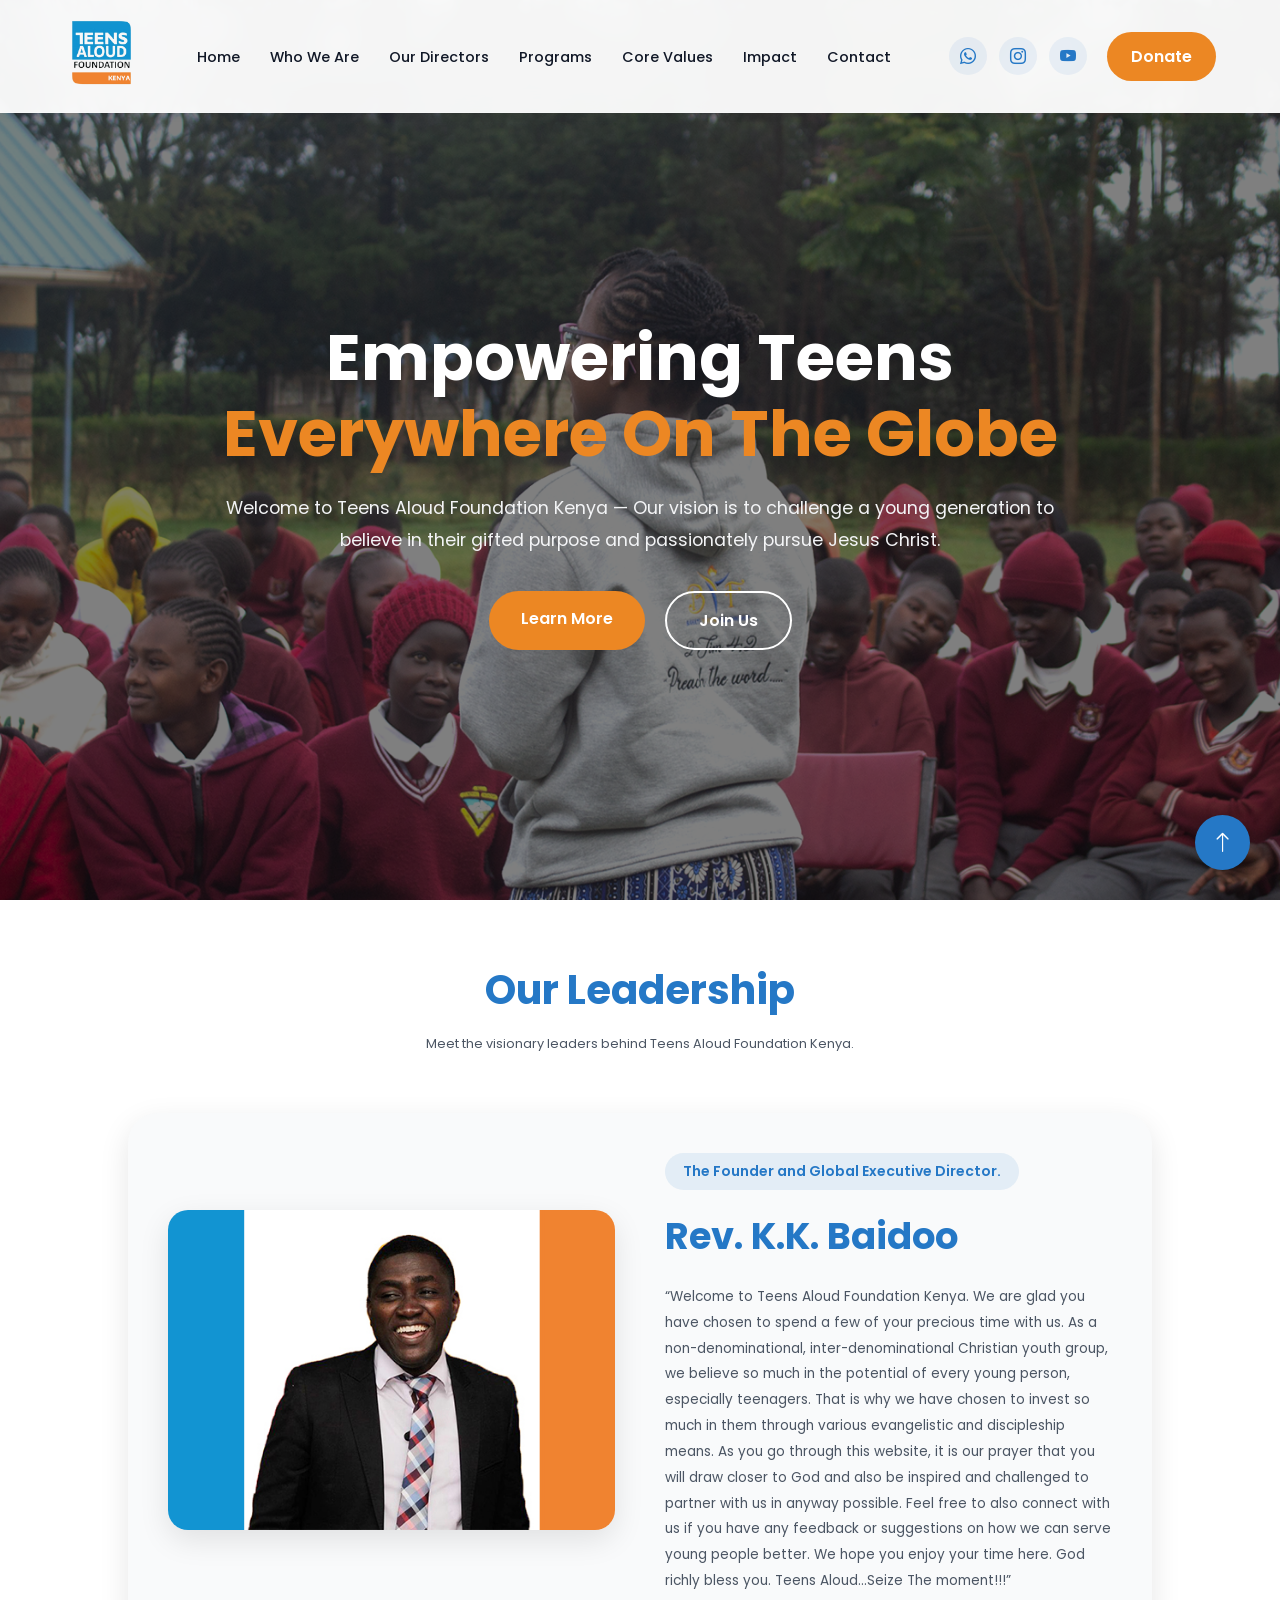
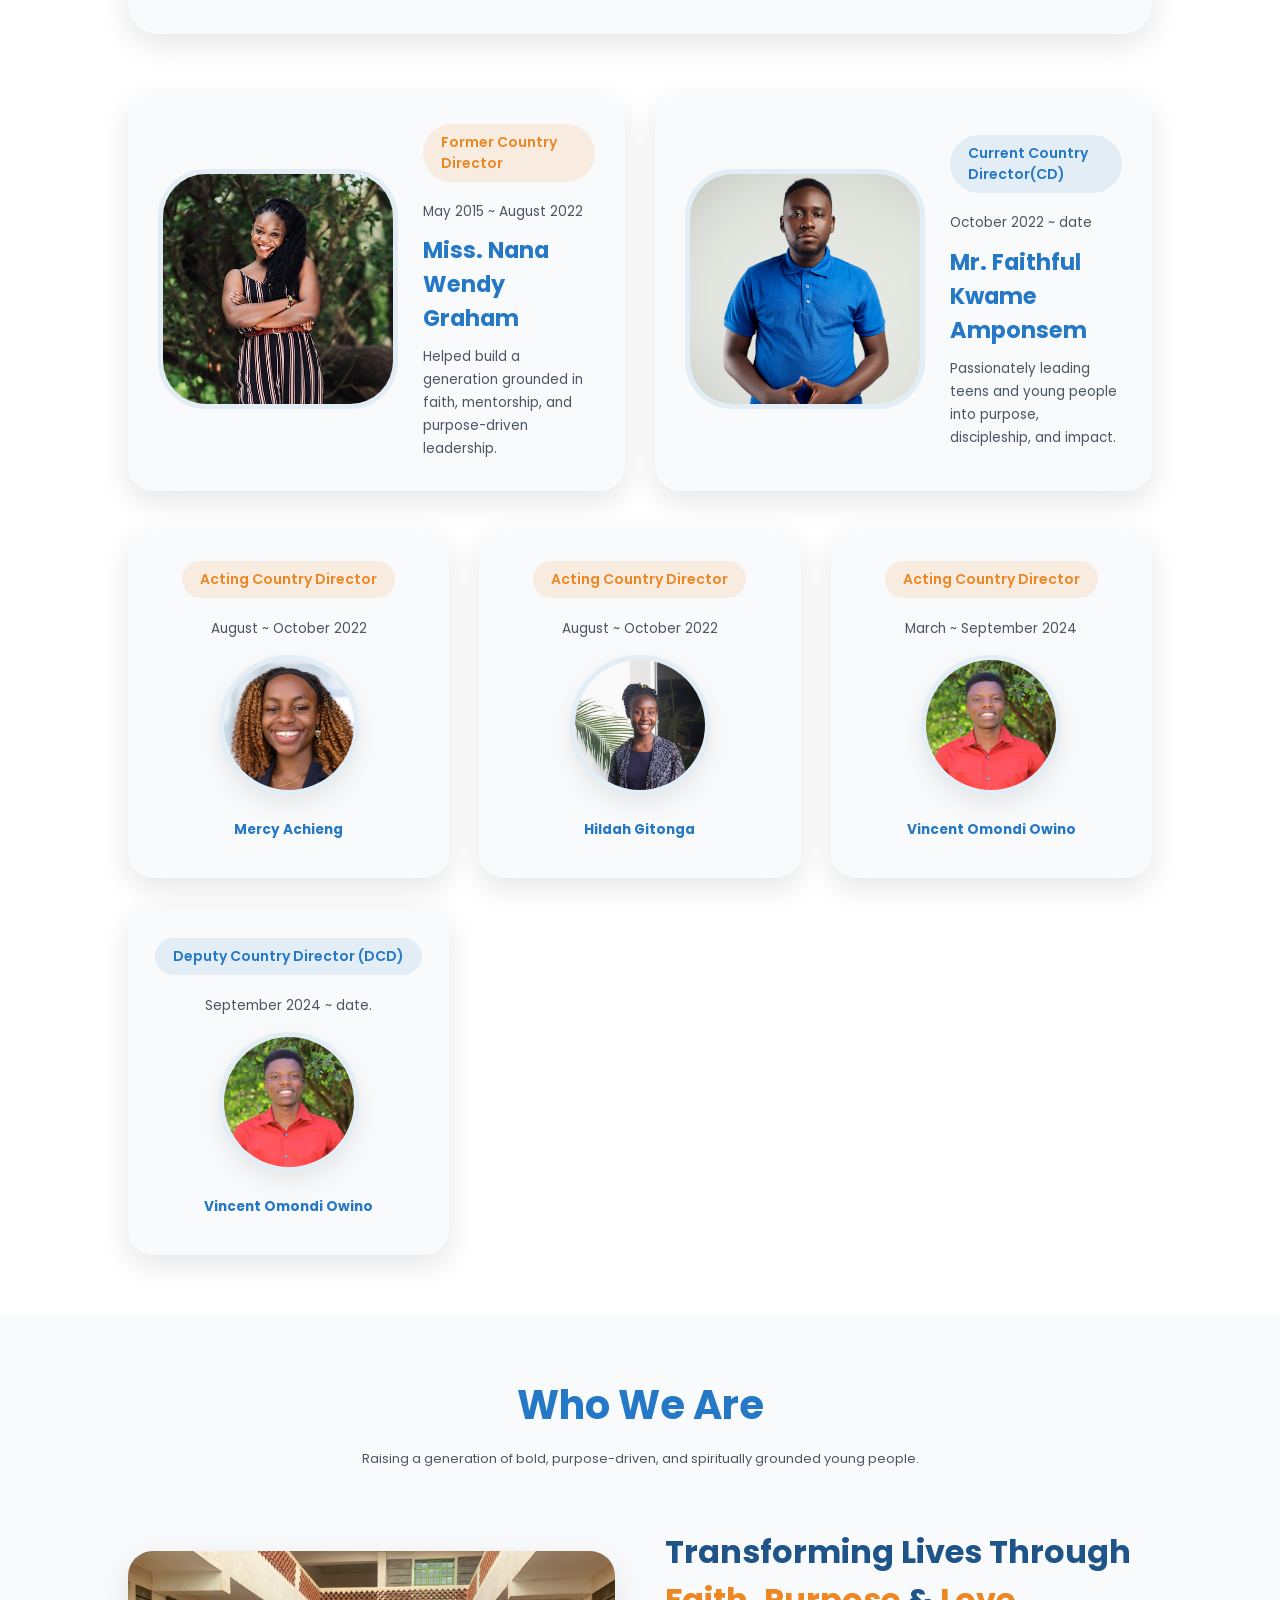
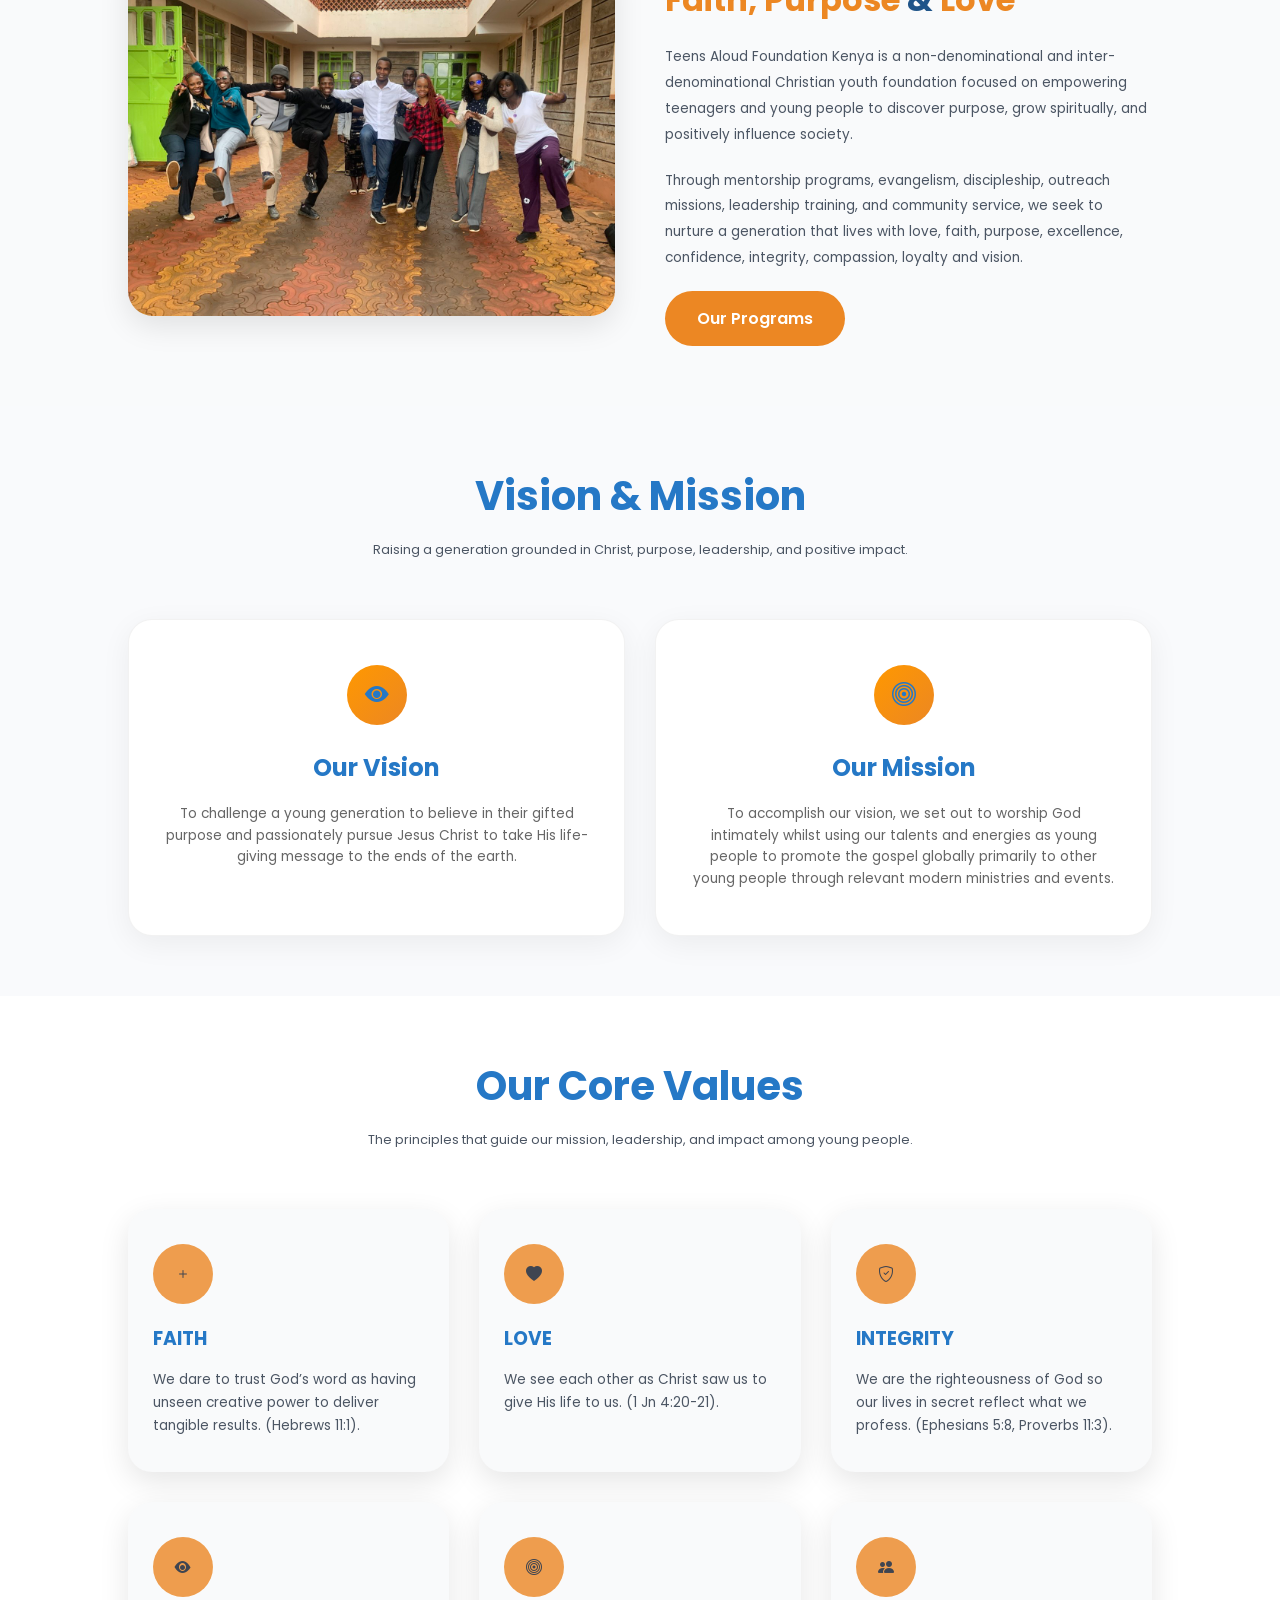
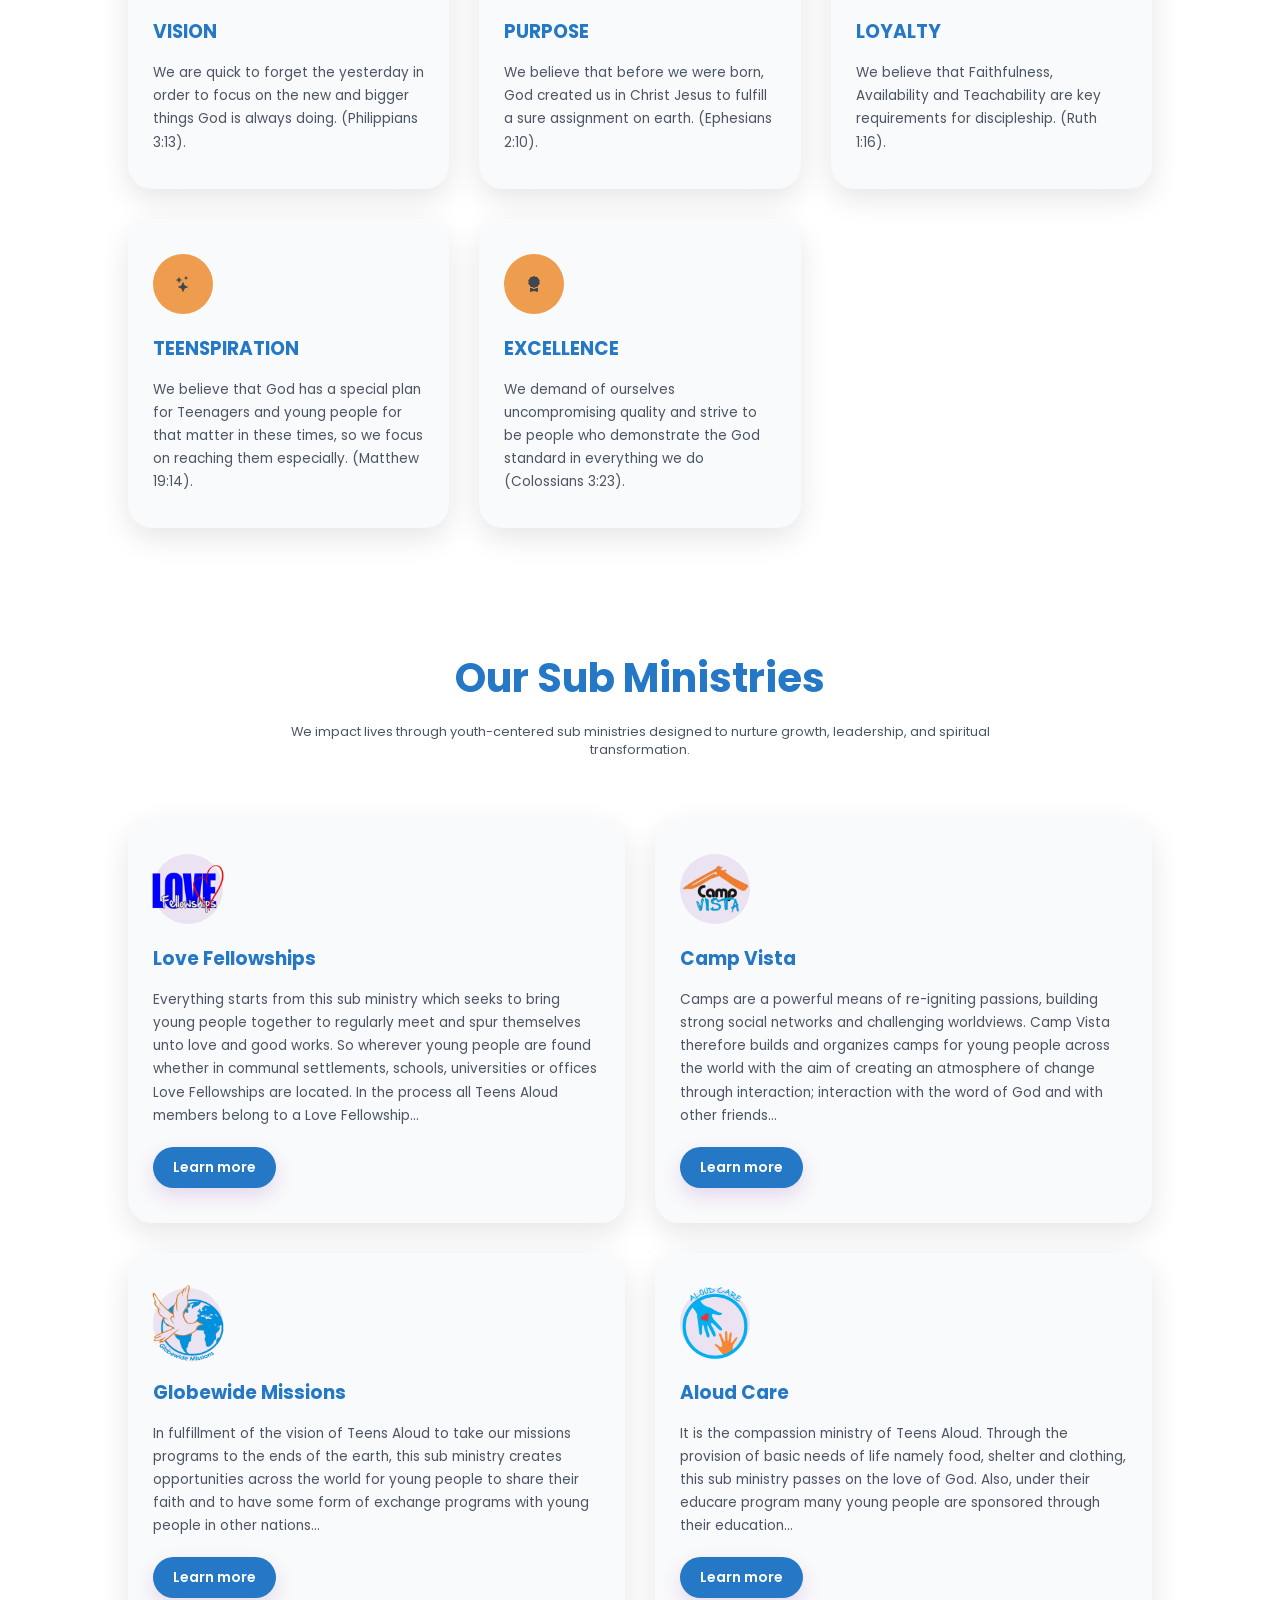
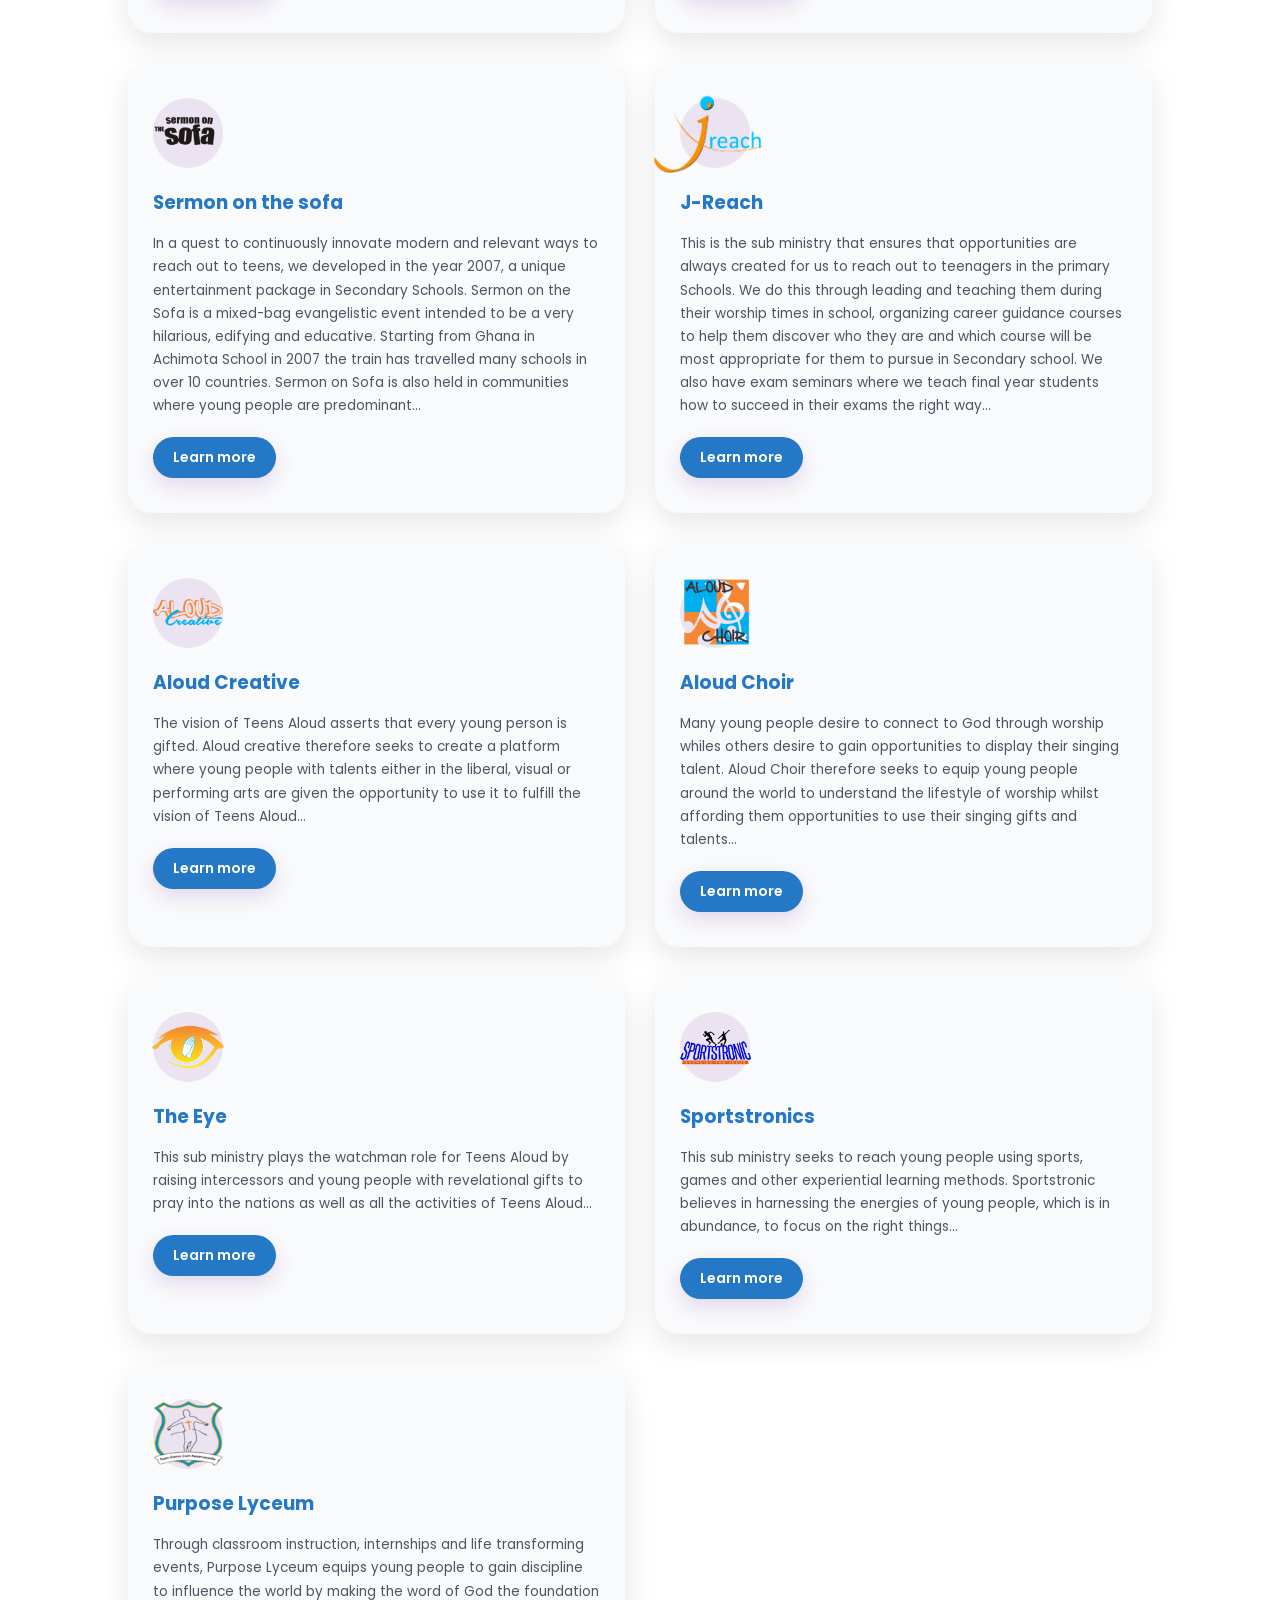
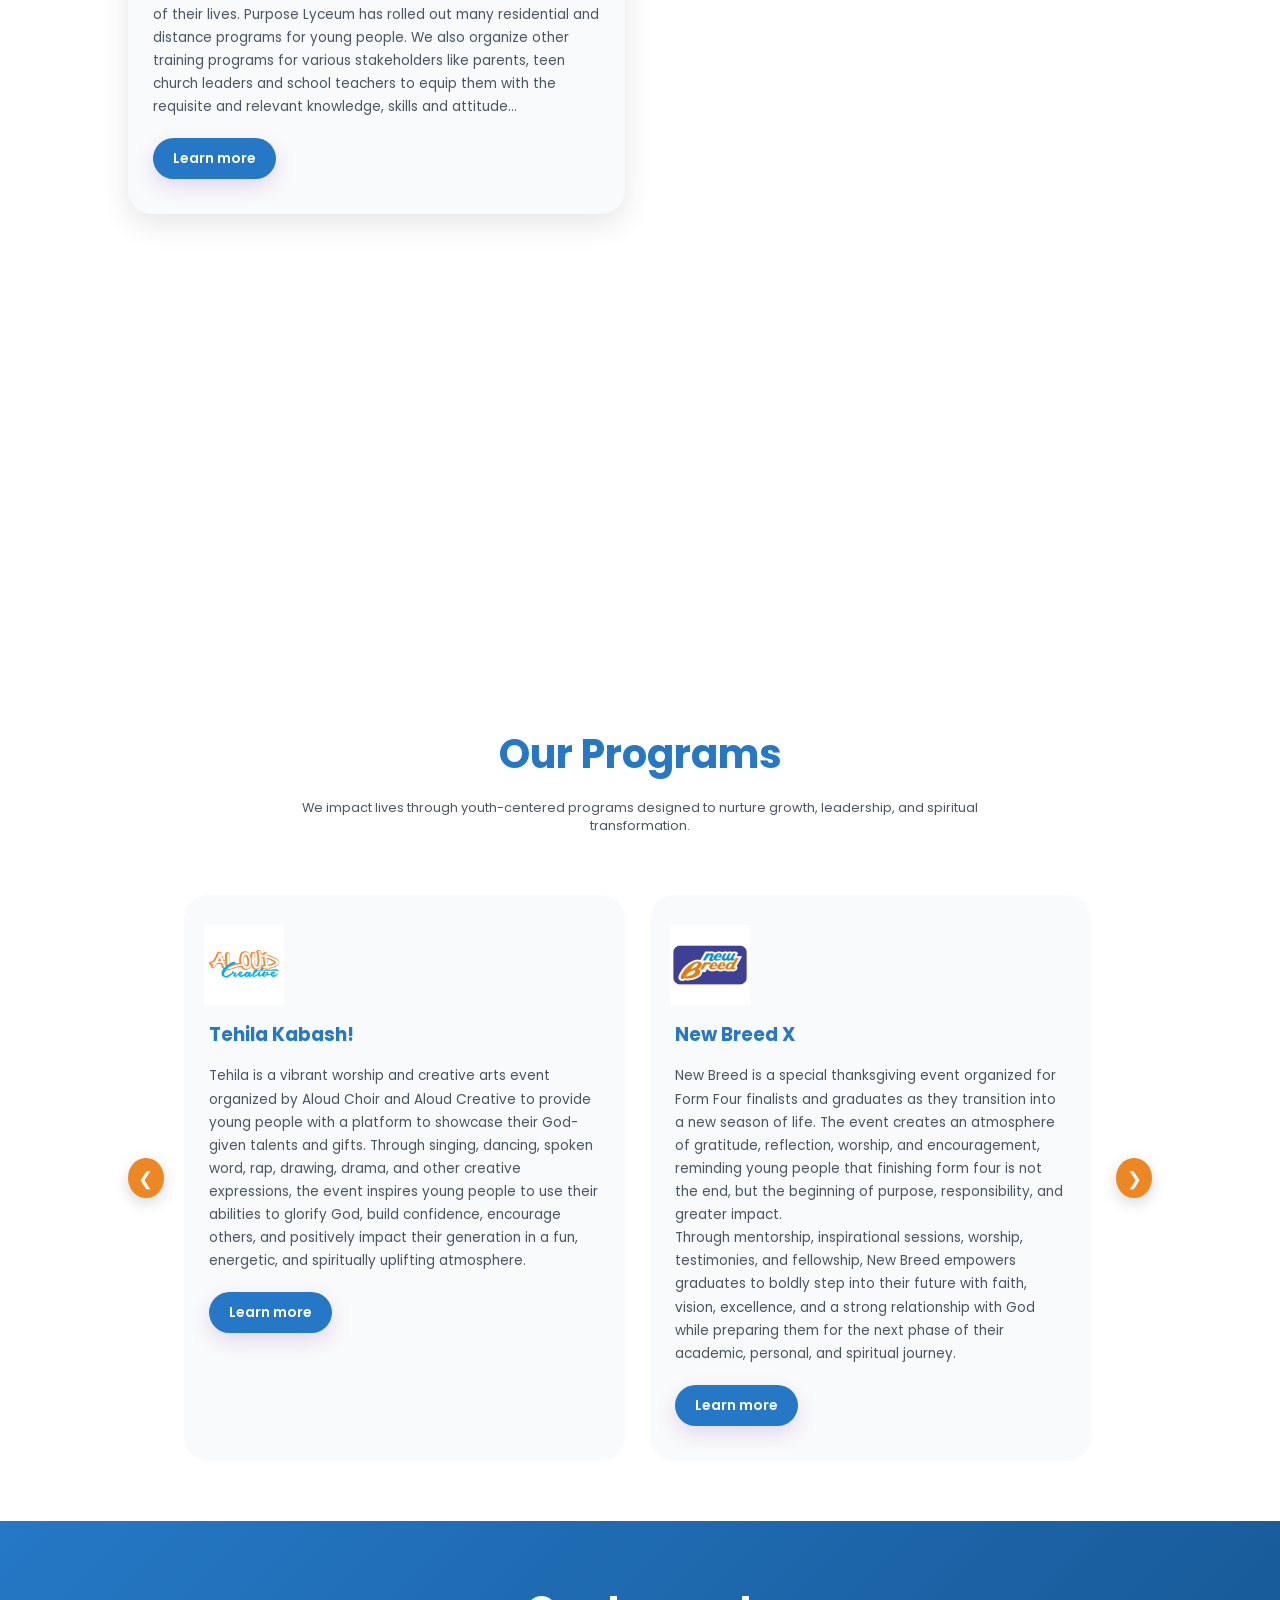
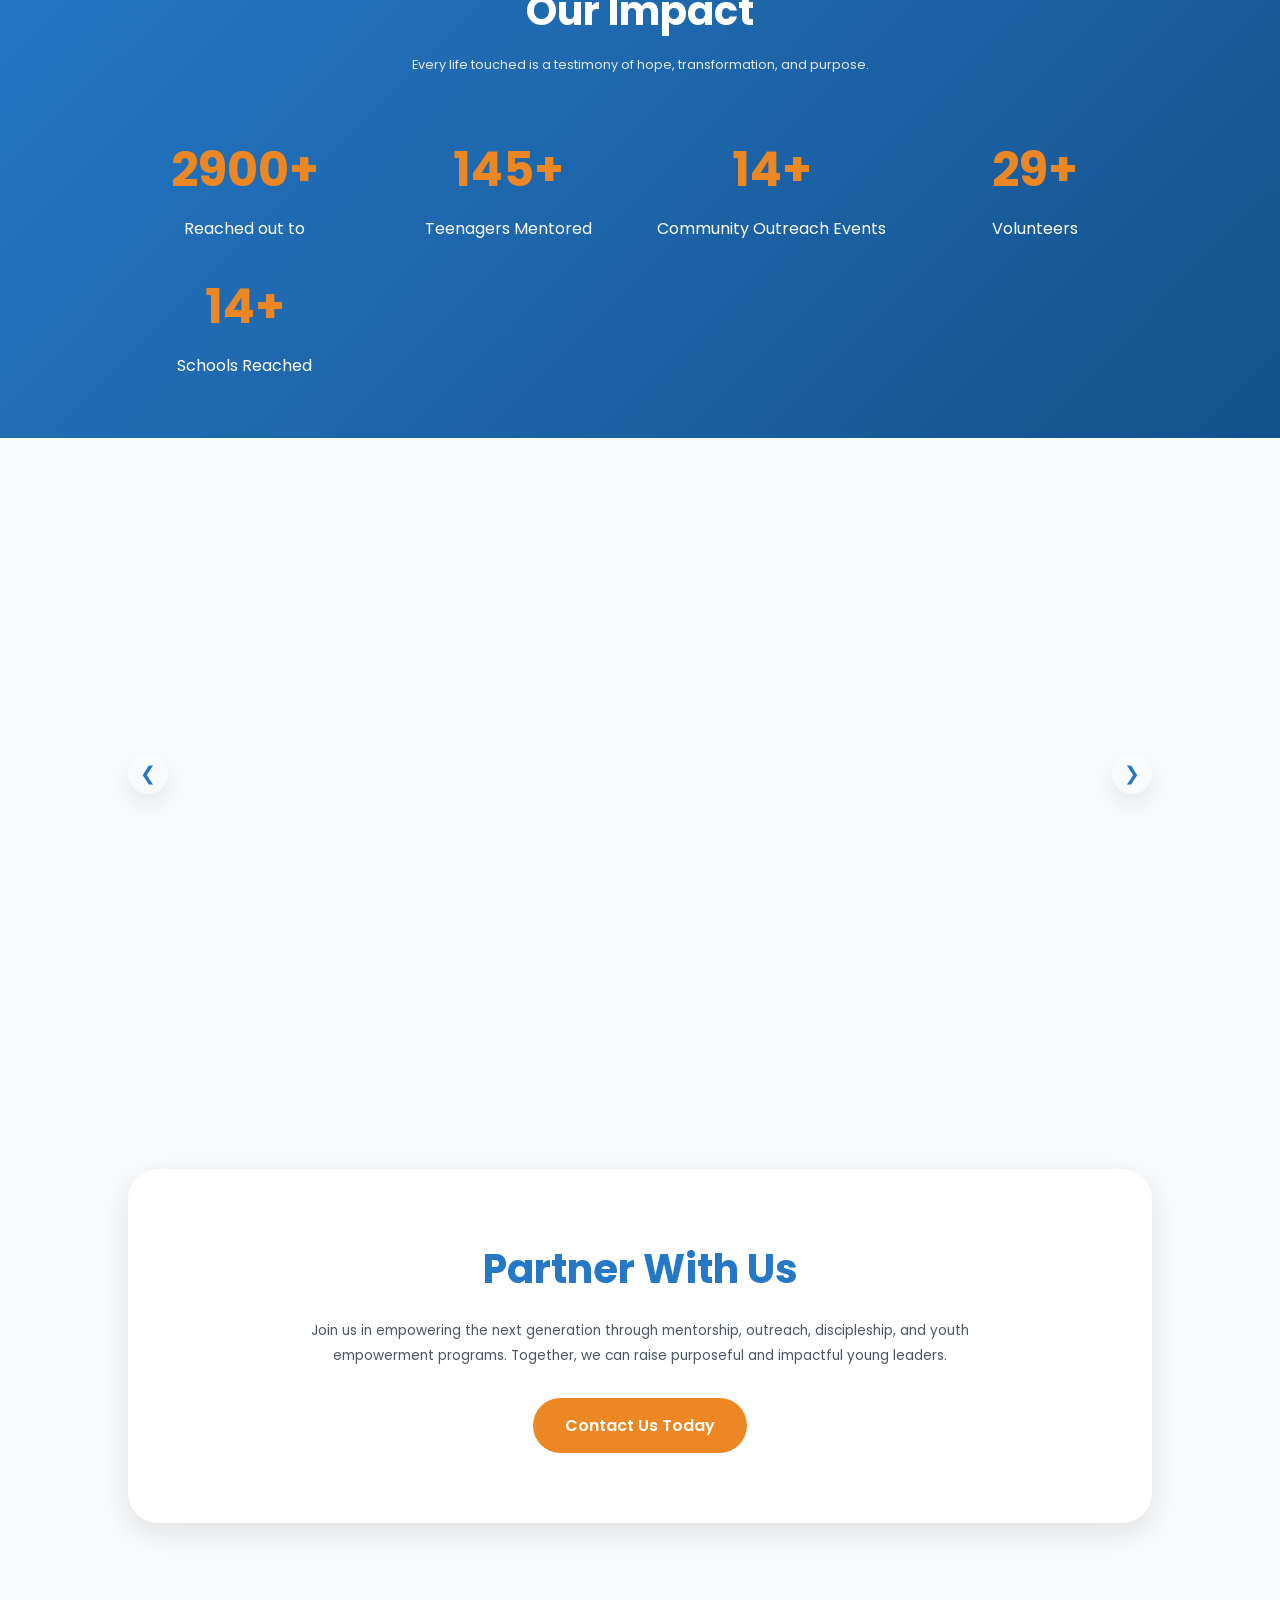
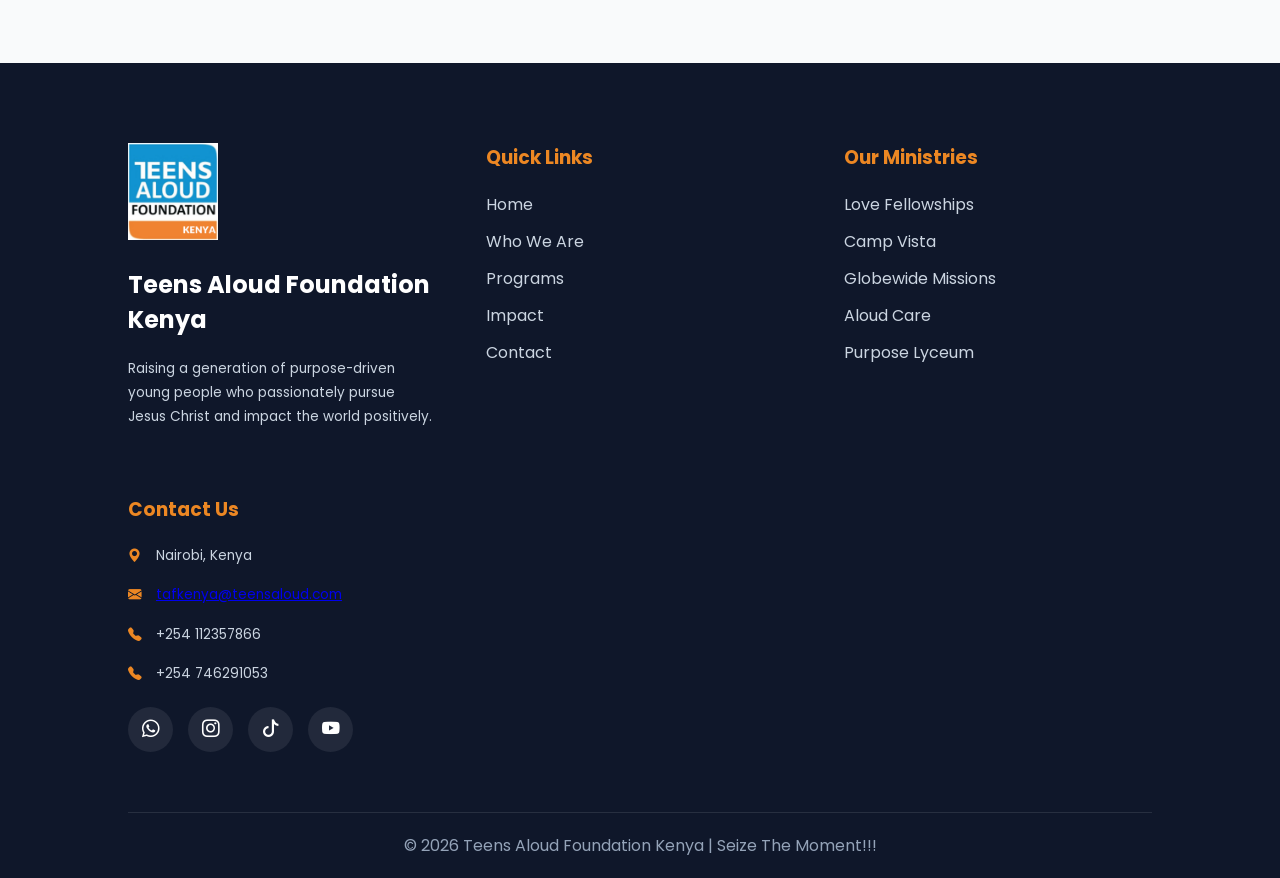
<file: index.html>
<!DOCTYPE html>
<html lang="en">
<head>
  <meta charset="UTF-8" />
  <meta name="viewport" content="width=device-width, initial-scale=1.0" />
  <title>Teens Aloud Foundation Kenya</title>
  <link rel="preconnect" href="https://fonts.googleapis.com">
  <link rel="stylesheet" href="Home.css">
  <link rel="preconnect" href="https://fonts.gstatic.com" crossorigin>
  <link rel="stylesheet"href="https://cdn.jsdelivr.net/npm/bootstrap-icons@1.13.1/font/bootstrap-icons.min.css">
  <link href="https://fonts.googleapis.com/css2?family=Poppins:wght@300;400;500;600;700&display=swap" rel="stylesheet">

</head>
<body>

  <!-- HEADER -->

    <header>

    <nav class="navbar">

        <!-- LOGO -->

        <div class="logo">

            <img
                src="images/taf_KENY_2_-removebg-preview.png"
                alt="TAF Logo"
                class="logo-img"
            >

        </div>

        <!-- NAV LINKS -->

        <ul class="nav-links" id="navLinks">

            <li><a href="#home" class="active">Home</a></li>

            <li><a href="#about">Who We Are</a></li>

            <li><a href="directors.html">Our Directors</a></li>

            <li><a href="#programs">Programs</a></li>

            <li><a href="#values">Core Values</a></li>

            <li><a href="#impact">Impact</a></li>

            <li><a href="contact_us.html">Contact</a></li>

        </ul>



        <!-- RIGHT SIDE -->

        <div class="nav-right">

            <!-- SOCIALS -->

            <div class="nav-socials">

                <a href="https://whatsapp.com/channel/0029Vam9Rb09sBI8XfmuP315" title="WhatsApp">
                    <i class="bi bi-whatsapp"></i>
                </a>

                <a href="https://www.instagram.com/teens_aloud_kenya?igsh=bHA4dHU2bThsamw3&utm_source=qr" title="Instagram">
                    <i class="bi bi-instagram"></i>
                </a>

                <a href="https://youtube.com/@teensaloudkenya?si=RLWSdQaIuWvniSny" title="Youtube">
                    <i class="bi bi-youtube"></i>
                </a>

            </div>



            <!-- DONATE BUTTON -->

            <a href="contact_us.html" class="nav-btn">
                Donate
            </a>



            <!-- MOBILE MENU -->

            <div class="menu-btn" id="menuBtn">

                <i class="bi bi-list"></i>

            </div>

        </div>

    </nav>

</header>

    <!-- HERO -->

    <section class="hero" id="home">

    <!-- SLIDER IMAGES -->

    <div class="hero-slider">

        <div class="slide active">
            <img src="images/20250621_160652.jpg" alt="">
        </div>

        <div class="slide">
            <img src="images/ms4.png" alt="">
        </div>

        <div class="slide">
            <img src="images/ms1.png" alt="">
        </div>

    </div>

    <!-- DARK OVERLAY -->

    <div class="hero-overlay"></div>

    <!-- HERO CONTENT -->

    <div class="hero-content">

        <h1>
            Empowering Teens
            <span>Everywhere On The Globe</span>
        </h1>

        <p>
            Welcome to Teens Aloud Foundation Kenya — Our vision is to challenge a young generation to believe in their gifted purpose and passionately pursue Jesus Christ.
        </p>

        <div class="hero-buttons">
            <a href="#about" class="btn btn-primary">Learn More</a>
            <a href="#contact" class="btn btn-outline">Join Us</a>
        </div>

    </div>

</section>

    <!-- WELCOME MESSAGE -->

<section class="leadership-section">

    <div class="section-title">
        <h2>Our Leadership</h2>

        <p>
            Meet the visionary leaders behind Teens Aloud Foundation Kenya.
        </p>
    </div>

    <!-- FOUNDER -->

    <div class="founder-card">

        <div class="founder-image">
            <img src="images/global-director.jpg" alt="Founder">
        </div>

        <div class="founder-content">

            <span class="leader-tag"> The Founder and Global Executive Director.</span>

            <h3>Rev. K.K. Baidoo</h3>

            <p>
                “Welcome to Teens Aloud Foundation Kenya. We are glad you have chosen to spend a few of your precious time with us. As a non-denominational, inter-denominational Christian youth group, we believe so much in the potential of every young person, especially teenagers. That is why we have chosen to invest so much in them through various evangelistic and discipleship means. As you go through this website, it is our prayer that you will draw closer to God and also be inspired and challenged to partner with us in anyway possible. Feel free to also connect with us if you have any feedback or suggestions on how we can serve young people better. We hope you enjoy your time here. God richly bless you. Teens Aloud...Seize The moment!!!”
            </p>

        </div>

    </div>

    <!-- COUNTRY DIRECTORS -->

        <div class="directors-grid">

        <!-- PAST DIRECTOR -->

        <div class="director-mini-card">

            <div class="director-mini-image">
                <img src="images/mrs wendy.jfif" alt="Past Country Director">
            </div>

            <div class="director-mini-content">

                <span class="leader-tag secondary">
                    Former Country Director
                </span>

                <p>
                    May 2015 ~ August 2022
                </p>

                <h4>Miss. Nana Wendy Graham</h4>

                <p>
                    Helped build a generation grounded in faith, mentorship, and purpose-driven leadership.
                </p>

            </div>

        </div>

        <!-- CURRENT DIRECTOR -->

        <div class="director-mini-card">

            <div class="director-mini-image">
                <img src="images/Faithful 3.jpg" alt="Current Country Director">
            </div>

            <div class="director-mini-content">

                <span class="leader-tag">
                    Current Country Director(CD)
                </span>

                <p>
                    October 2022 ~ date
                </p>

                <h4>Mr. Faithful Kwame Amponsem</h4>

                <p>
                    Passionately leading teens and young people into purpose, discipleship, and impact.
                </p>

            </div>

        </div>

    </div>

    <div class="acted-grid">

        <!-- ACTED DIRECTOR -->

        <div class="acted-mini-card">

            <span class="leader-tag secondary">
                Acting Country Director
            </span>

            <p>
                August ~ October 2022
            </p>

            <div class="acted-mini-image">
                <img src="images/Mercy.jpg" alt="Acted Country Director">
            </div>

            <div class="acted-mini-content">

                <h4>Mercy Achieng</h4>

            </div>

        </div>

        <div class="acted-mini-card">

            <span class="leader-tag secondary">
                Acting Country Director
            </span>

            <p>
                August ~ October 2022
            </p>

            <div class="acted-mini-image">
                <img src="images/Hildah.jpg" alt="Acted Country Director">
            </div>

            <div class="acted-mini-content">

                <h4>Hildah Gitonga</h4>

            </div>

        </div>

        <div class="acted-mini-card">

            <span class="leader-tag secondary">
                Acting Country Director
            </span>

            <p>
                March ~ September 2024
            </p>

            <div class="acted-mini-image">
                <img src="images/Deputy CD (1).jpg" alt="Past Country Director">
            </div>

            <div class="acted-mini-content">

                <h4>Vincent Omondi Owino</h4>

            </div>

        </div>

        <div class="acted-mini-card">

            <span class="leader-tag primary">
                Deputy Country Director (DCD)
            </span>
            <p>
                September 2024 ~ date.
            </p>

            <div class="acted-mini-image">
                <img src="images/Deputy CD (1).jpg" alt="Deputy Country Director">
            </div>

            <div class="acted-mini-content">

                <h4>Vincent Omondi Owino</h4>

            </div>

        </div>

    </div>

</section>

<!-- ABOUT -->

<section id="about">

    <div class="section-title">
        <h2>Who We Are</h2>
        <p>
            Raising a generation of bold, purpose-driven, and spiritually grounded young people.
        </p>
        </div>

        <div class="about">

        <div>
            <img src="images/group 1.jpg" alt="Youth Group">
        </div>

        <div class="about-text">
            <h3>Transforming Lives Through <span>Faith, Purpose</span> & <span> Love</span> </h3>

            <p>
            Teens Aloud Foundation Kenya is a non-denominational and inter-denominational Christian youth foundation focused on empowering teenagers and young people to discover purpose, grow spiritually, and positively influence society.
            </p>

            <p>
            Through mentorship programs, evangelism, discipleship, outreach missions, leadership training, and community service, we seek to nurture a generation that lives with love, faith, purpose, excellence, confidence, integrity, compassion, loyalty and vision.
            </p>

            <a href="#programs" class="btn btn-primary">Our Programs</a>
        </div>

    </div>

</section>

    <!-- VISION & MISSION SECTION -->

<section class="vision-mission">

    <div class="section-title">
        <h2>Vision & Mission</h2>
        <p>
            Raising a generation grounded in Christ, purpose, leadership, and positive impact.
        </p>
    </div>

    <div class="vision-mission-container">

        <!-- VISION -->

        <div class="vision-card">

            <div class="vm-icon">
                <i class="bi bi-eye-fill"></i>
            </div>

            <h3>Our Vision</h3>

            <p>
                To challenge a young generation to believe in their gifted purpose and passionately pursue Jesus Christ to take His life-giving message to the ends of the earth.
            </p>

        </div>

        <!-- MISSION -->

        <div class="mission-card">

            <div class="vm-icon">
                <i class="bi bi-bullseye"></i>
            </div>

            <h3>Our Mission</h3>

            <p>
                To accomplish our vision, we set out to worship God intimately whilst using our talents and energies as young people to promote the gospel globally primarily to other young people through relevant modern ministries and events.
            </p>

        </div>

    </div>

</section>

<!-- CORE VALUES -->

<section class="values" id="values">

    <div class="section-title">
        <h2>Our Core Values</h2>
        <p>
            The principles that guide our mission, leadership, and impact among young people.
        </p>
    </div>

    <div class="value-grid">

        <div class="value-card">
            <i class="bi bi-plus value-icon"></i>
            <h3>FAITH</h3>
            <p>
                We dare to trust God’s word as having unseen creative power to deliver tangible results. (Hebrews 11:1).
            </p>
        </div>

        <div class="value-card">
            <i  class="bi bi-heart-fill value-icon"></i>
            <h3>LOVE</h3>
            <p>
                We see each other as Christ saw us to give His life to us. (1 Jn 4:20-21).
            </p>
        </div>

        <div class="value-card">
            <i class="bi bi-shield-check value-icon"></i>
            <h3>INTEGRITY</h3>
            <p>
                We are the righteousness of God so our lives in secret reflect what we profess. (Ephesians 5:8, Proverbs 11:3).
            </p>
        </div>

        <div class="value-card">
            <i class="bi bi-eye-fill value-icon"></i>
            <h3>VISION</h3>
            <p>
                We are quick to forget the yesterday in order to focus on the new and bigger things God is always doing. (Philippians 3:13).
            </p>
        </div>

        <div class="value-card">
            <i class="bi bi-bullseye value-icon"></i>
            <h3>PURPOSE</h3>
            <p>
                We believe that before we were born, God created us in Christ Jesus to fulfill a sure assignment on earth. (Ephesians 2:10).
            </p>
        </div>

        <div class="value-card">
            <i class="bi bi-people-fill value-icon"></i>
            <h3>LOYALTY</h3>
            <p>
                We believe that Faithfulness, Availability and Teachability are key requirements for discipleship. (Ruth 1:16).
            </p>
        </div>

        <div class="value-card">
            <i class="bi bi-stars value-icon"></i>
            <h3>TEENSPIRATION</h3>
            <p>
                We believe that God has a special plan for Teenagers and young people for that matter in these times, so we focus on reaching them especially. (Matthew 19:14).
            </p>
        </div>

        <div class="value-card">
            <i class="bi bi-award-fill value-icon" ></i>
            <h3>EXCELLENCE</h3>
            <p>
                We demand of ourselves uncompromising quality and strive to be people who demonstrate the God standard in everything we do (Colossians 3:23).
            </p>
        </div>

    </div>

</section>

    <!-- SUB MINISTRIES -->

    <section class="SUBs" id="SUBs">

    <div class="section-title">
        <h2>Our Sub Ministries</h2>
        <p>
        We impact lives through youth-centered sub ministries designed to nurture growth, leadership, and spiritual transformation.
        </p>
    </div>

    <div class="SUB-grid">

        <div class="SUB-card">
        <div class="icon"><img src="images/love_fellowship-removebg-preview.png" alt="love fellowship" style="height:80px; width:60; object-fit:contain;"></div>
        <h3>Love Fellowships</h3>
        <p>
            Everything starts from this sub ministry which seeks to bring young people together to regularly meet and spur themselves unto love and good works. So wherever young people are found whether in communal settlements, schools, universities or offices Love Fellowships are located. In the process all Teens Aloud members belong to a Love Fellowship...
        </p>
        <a href="" class="btn btn-learn">Learn more</a>
        </div>

        <div class="SUB-card">
        <div class="icon"><img src="images/camp_vista-removebg-preview.png" alt="love fellowship" style="height:80px; width:60; object-fit:contain;"></div>
            <h3>Camp Vista</h3>
            <p>
                Camps are a powerful means of re-igniting passions, building strong social networks and challenging worldviews. Camp Vista therefore builds and organizes camps for young people across the world with the aim of creating an atmosphere of change through interaction; interaction with the word of God and with other friends...
            </p>
            <a href="" class="btn btn-learn">Learn more</a>
        </div>

        <div class="SUB-card">
        <div class="icon"><img src="images/globewide-removebg-preview.png" alt="love fellowship" style="height:80px; width:60; object-fit:contain;"></div>
            <h3>Globewide Missions</h3>
            <p>
                In fulfillment of the vision of Teens Aloud to take our missions programs to the ends of the earth, this sub ministry creates opportunities across the world for young people to share their faith and to have some form of exchange programs with young people in other nations...
            </p>
            <a href="" class="btn btn-learn">Learn more</a>
        </div>
        <div class="SUB-card">
        <div class="icon"><img src="images/aloud_care-removebg-preview.png" alt="love fellowship" style="height:80px; width:60; object-fit:contain;"></div>
            <h3>Aloud Care</h3>
            <p>
                It is the compassion ministry of Teens Aloud. Through the provision of basic needs of life namely food, shelter and clothing, this sub ministry passes on the love of God. Also, under their educare program many young people are sponsored through their education...
            </p>
            <a href="" class="btn btn-learn">Learn more</a>
        </div>
        <div class="SUB-card">
        <div class="icon"><img src="images/sermon_on_the_sofa-removebg-preview.png" alt="love fellowship" style="height:80px; width:60; object-fit:contain;"></div>
            <h3>Sermon on the sofa</h3>
            <p>
                In a quest to continuously innovate modern and relevant ways to reach out to teens, we developed in the year 2007, a unique entertainment package in Secondary Schools. Sermon on the Sofa is a mixed-bag evangelistic event intended to be a very hilarious, edifying and educative. Starting from Ghana in Achimota School in 2007 the train has travelled many schools in over 10 countries. Sermon on Sofa is also held in communities where young people are predominant...
            </p>
            <a href="" class="btn btn-learn">Learn more</a>
        </div>
        <div class="SUB-card">
        <div class="icon"><img src="images/J_reach-removebg-preview.png" alt="love fellowship" style="height:80px; width:60; object-fit:contain;"></div>
            <h3>J-Reach</h3>
            <p>
                This is the sub ministry that ensures that opportunities are always created for us to reach out to teenagers in the primary Schools. We do this through leading and teaching them during their worship times in school, organizing career guidance courses to help them discover who they are and which course will be most appropriate for them to pursue in Secondary school. We also have exam seminars where we teach final year students how to succeed in their exams the right way...
            </p>
            <a href="" class="btn btn-learn">Learn more</a>
        </div>
        <div class="SUB-card">
        <div class="icon"><img src="images/aloud_creative-removebg-preview.png" alt="love fellowship" style="height:80px; width:60; object-fit:contain;"></div>
            <h3>Aloud Creative</h3>
            <p>
                The vision of Teens Aloud asserts that every young person is gifted. Aloud creative therefore seeks to create a platform where young people with talents either in the liberal, visual or performing arts are given the opportunity to use it to fulfill the vision of Teens Aloud...
            </p>
            <a href="" class="btn btn-learn">Learn more</a>
        </div>
        <div class="SUB-card">
        <div class="icon"><img src="images/aloud_choir-removebg-preview.png" alt="love fellowship" style="height:80px; width:60; object-fit:contain;"></div>
            <h3>Aloud Choir</h3>
            <p>
                Many young people desire to connect to God through worship whiles others desire to gain opportunities to display their singing talent. Aloud Choir therefore seeks to equip young people around the world to understand the lifestyle of worship whilst affording them opportunities to use their singing gifts and talents...
            </p>
            <a href="" class="btn btn-learn">Learn more</a>
        </div>
        <div class="SUB-card">
        <div class="icon"><img src="images/the_eye-removebg-preview.png" alt="love fellowship" style="height:80px; width:60; object-fit:contain;"></div>
            <h3>The Eye</h3>
            <p>
                This sub ministry plays the watchman role for Teens Aloud by raising intercessors and young people with revelational gifts to pray into the nations as well as all the activities of Teens Aloud...
            </p>
            <a href="" class="btn btn-learn">Learn more</a>
        </div>
        <div class="SUB-card">
        <div class="icon"><img src="images/C__Data_Users_DefApps_AppData_INTERNETEXPLORER_Temp_Saved_Images_sportstronic-removebg-preview.png" alt="love fellowship" style="height:80px; width:60; object-fit:contain;"></div>
            <h3>Sportstronics</h3>
            <p>
                This sub ministry seeks to reach young people using sports, games and other experiential learning methods. Sportstronic believes in harnessing the energies of young people, which is in abundance, to focus on the right things...
            </p>
            <a href="" class="btn btn-learn">Learn more</a>
        </div>
        <div class="SUB-card">
        <div class="icon"><img src="images/purpose_lyceum-removebg-preview.png" alt="love fellowship" style="height:80px; width:60; object-fit:contain;"></div>
            <h3>Purpose Lyceum</h3>
            <p>
                Through classroom instruction, internships and life transforming events, Purpose Lyceum equips young people to gain discipline to influence the world by making the word of God the foundation of their lives. Purpose Lyceum has rolled out many residential and distance programs for young people. We also organize other training programs for various stakeholders like parents, teen church leaders and school teachers to equip them with the requisite and relevant knowledge, skills and attitude...
            </p>
            <a href="" class="btn btn-learn">Learn more</a>
        </div>

        <div class="SUB-card">
        <div class="icon"><img src="images/BANK_TAF-removebg-preview.png" alt="love fellowship" style="height:80px; width:60; object-fit:contain;"></div>
            <h3>Bank TAF</h3>
            <p>
                This sub ministry is responsible for managing the entire finance and administration of the organization. With the vision of becoming a bank in future, Bank TAF ensures that enough money flows in both from within and without the organization in order to cover every expense incurred by the organization..
            </p>
            <a href="" class="btn btn-learn">Learn more</a>
        </div>
        <div class="SUB-card">
        <div class="icon"><i class="bi bi-camera-reels-fill"></i></div>
            <h3>TAF One Media</h3>
            <p>
                TAF One Media is the creative media arm of Teens Aloud Foundation,
                responsible for photography, videography, content creation, and publicity.
                The ministry captures impactful moments, shares inspiring stories, and
                helps spread the vision and mission of TAF through digital and visual media.
            <a href="" class="btn btn-learn">Learn more</a>
        </div>
    </div>

</section>

<!--OUR PROGRAMS-->

    <section class="programs" id="programs">

        <div class="section-title">
            <h2>Our Programs</h2>
            <p>
                We impact lives through youth-centered programs designed to nurture growth, leadership, and spiritual transformation.
            </p>
        </div>

        <div class="program-slider">

            <!-- LEFT ARROW -->
            <button class="program-arrow prev-program">
                &#10094;
            </button>

                <!-- PROGRAM VIEWPORT -->
                <div class="program-viewport">

                    <!-- PROGRAM TRACK -->
                    <div class="program-track">

                        <div class="program-card">
                            <div class="icon"><img src="images/aloud creative.png" alt="Tehila Kabash" style="height:80px; width:60; object-fit:contain;"></div>
                                <h3>Tehila Kabash!</h3>
                                <p>
                                    Tehila is a vibrant worship and creative arts event organized by Aloud Choir and Aloud Creative to provide young people with a platform to showcase their God-given talents and gifts. Through singing, dancing, spoken word, rap, drawing, drama, and other creative expressions, the event inspires young people to use their abilities to glorify God, build confidence, encourage others, and positively impact their generation in a fun, energetic, and spiritually uplifting atmosphere.
                                </p>
                                <a href="" class="btn btn-learn">Learn more</a>
                        </div>

                        <div class="program-card">
                        <div class="icon"><img src="images/new breed.png" alt="New Breed" style="height:80px; width:60; object-fit:contain;"></div>
                            <h3>New Breed X</h3>
                            <p>
                                New Breed is a special thanksgiving event organized for Form Four finalists and graduates as they transition into a new season of life. The event creates an atmosphere of gratitude, reflection, worship, and encouragement, reminding young people that finishing form four is not the end, but the beginning of purpose, responsibility, and greater impact.</br>
                                Through mentorship, inspirational sessions, worship, testimonies, and fellowship, New Breed empowers graduates to boldly step into their future with faith, vision, excellence, and a strong relationship with God while preparing them for the next phase of their academic, personal, and spiritual journey.

                            </p>
                            <a href="" class="btn btn-learn">Learn more</a>
                            </div>

                        <div class="program-card">
                        <div class="icon"><img src="images/love fellowship.png" alt="Mega love fellowship" style="height:80px; width:60; object-fit:contain;"></div>
                            <h3>Mega Love Fellowship</h3>
                            <p>
                                Mega Love Fellowship is a powerful gathering that brings together members from different Love Fellowships for a time of fellowship, worship, mentorship, and spiritual empowerment. The event creates an opportunity for young people from various communities, schools, campuses, and fellowships to connect, grow together, and strengthen their faith in Christ. </br>
                                Through impactful teachings, interactive sessions, worship experiences, games, and networking, Mega Love Fellowship inspires unity, love, accountability, and purpose among young people while building a stronger generation passionate about God and positive influence.

                            </p>
                            <a href="" class="btn btn-learn">Learn more</a>
                        </div>
                        <div class="program-card">
                        <div class="icon"><img src="images/camp vista.png" alt="Teenbuilders' Worship camp" style="height:80px; width:60; object-fit:contain;"></div>
                            <h3>TWC (Teenbuilders' Worship Camp) </h3>
                            <p>
                                TeenBuilders Worship Camp (TWC) is a transformative camp experience organized for university students to help them grow spiritually, refresh mentally, nurture their talents, and reconnect with purpose away from the pressures of campus life. Through worship, mentorship, fellowship, talent development, and impactful sessions, TWC creates a refreshing environment where young people are strengthened, inspired, and empowered for both life and faith.
                            </p>
                            <a href="" class="btn btn-learn">Learn more</a>
                        </div>
                        <div class="program-card">
                        <div class="icon"><img src="images/camp vista.png" alt="Freshers'worship Camp" style="height:80px; width:60; object-fit:contain;"></div>
                            <h3>FWC (Freshers' Worship Camp)</h3>
                            <p>
                                Freshers Worship Camp (FWC) is a welcoming and life-impacting camp organized for students who are new to university and campus life. The camp helps freshers transition smoothly into this new phase by strengthening them spiritually, building meaningful connections, guiding them through campus challenges, and encouraging them to stay grounded in faith, purpose, and positive values while discovering their talents and potential.
                            </p>
                            <a href="" class="btn btn-learn">Learn more</a>
                        </div>
                        <div class="program-card">
                        <div class="icon"><img src="images/camp vista.png" alt="Pretesh Worship Camp" style="height:80px; width:60; object-fit:contain;"></div>
                            <h3>Pretesh Adventure Camp</h3>
                            <p>
                                Pretesh Adventure Camp is a fun, engaging, and spiritually enriching camp organized for high school students during school holidays and half-term breaks. The camp provides a safe and inspiring environment where teenagers can grow in their relationship with God, build friendships, discover their talents, receive mentorship, and enjoy refreshing activities that positively shape their character, purpose, and future.
                            </p>
                            <a href="" class="btn btn-learn">Learn more</a>
                        </div>
                        <div class="program-card">
                        <div class="icon"><img src="images/aloud care.png" alt="Jam the Streets" style="height:80px; width:60; object-fit:contain;"></div>
                            <h3>Jam The Streets</h3>
                            <p>
                                Jam the Street is a compassion and outreach event focused on showing love and support to street families and vulnerable communities through acts of kindness and generosity. Through food donations, financial support, and community contributions, young people come together to share meals, essentials, hope, and encouragement with those living on the streets while demonstrating the love of Christ through practical impact and service.
                            </p>
                            <a href="" class="btn btn-learn">Learn more</a>
                        </div>
                        <div class="program-card">
                        <div class="icon"><img src="images/globewide.png" alt="Local Missions" style="height:80px; width:60; object-fit:contain;"></div>
                            <h3>Local Missions</h3>
                            <p>
                                Local Mission is an outreach initiative where young people raise funds and travel to different towns, cities and teen prone areas across Kenya to share the Gospel of Jesus Christ. Through street marches (Jesus Match), dance, music, talents, open-air evangelism, mentorship, and community interaction, the mission creates opportunities to impact lives, spread hope, and demonstrate the love of Christ while empowering young people to use their gifts for ministry and transformation.
                                </p>
                            <a href="" class="btn btn-learn">Learn more</a>
                        </div>
                        <div class="program-card">
                        <div class="icon"><img src="images/aloud care.png" alt="Jesus Shopping" style="height:80px; width:60; object-fit:contain;"></div>
                            <h3>Jesus' Shopping</h3>
                            <p>
                                Jesus' Shopping is a charity outreach initiative focused on sharing love and care with street families and vulnerable communities through the donation of clothes, shoes, and basic utilities such as soap, tissue, and other essential items. Through the support of young people and well-wishers, the program seeks to restore dignity, spread hope, and demonstrate the love of Christ through practical acts of compassion and generosity.
                            </p>
                            <a href="" class="btn btn-learn">Learn more</a>
                        </div>
                        <div class="program-card">
                        <div class="icon"><img src="images/C__Data_Users_DefApps_AppData_INTERNETEXPLORER_Temp_Saved_Images_sportstronic-removebg-preview.png" alt="love fellowship" style="height:80px; width:60; object-fit:contain;"></div>
                            <h3>Hangouts</h3>
                            <p>
                                Each sub ministry or fellowship regularly organizes hangouts and fellowship gatherings designed to mentor, encourage, and build strong relationships among members while creating a fun and refreshing environment for young people. Through interactive activities, bonding sessions, worship, mentorship, games, and meaningful conversations, these hangouts help members grow spiritually, emotionally, socially, and personally as a family united in Christ.
                            </p>
                            <a href="" class="btn btn-learn">Learn more</a>
                        </div>
                        <div class="program-card">
                        <div class="icon"><img src="images/teens aloud logo.png" alt="love fellowship" style="height:80px; width:60; object-fit:contain;"></div>
                            <h3>Executive Retreats</h3>
                            <p>
                                Executive Retreats are special leadership gatherings organized to refresh, strengthen, and realign leaders with the vision and mission of Teens Aloud Foundation. The retreats provide a space for reflection, strategic discussions, mentorship, spiritual growth, team bonding, and communication on organizational progress, upcoming plans, and new developments while equipping leaders to serve with renewed passion, unity, and purpose.
                            </p>
                            <a href="" class="btn btn-learn">Learn more</a>
                        </div>

                        <div class="program-card">
                        <div class="icon"><img src="images/associates fellowship.png" alt="love fellowship" style="height:80px; width:60; object-fit:contain;"></div>
                            <h3>Associates Fellowship</h3>
                            <p>
                                Associates Fellowship is a fellowship gathering designed for fourth-year students, finalists, graduates, and those transitioning from university life into the next phase of their journey. The fellowship provides a supportive space for mentorship, spiritual growth, networking, encouragement, and meaningful conversations as members prepare for life after campus while remaining grounded in faith, purpose, and positive impact.
                            </p>
                            <a href="" class="btn btn-learn">Learn more</a>
                        </div>

                    </div>

                </div>

            <!-- RIGHT ARROW -->
            <button class="program-arrow next-program">
                    &#10095;
            </button>

        </div>

    </section>


    <!-- IMPACT -->

    <section class="impact" id="impact">

        <div class="section-title">
        <h2 style="color:white;">Our Impact</h2>
        <p style="color:#e5e7eb;">
        Every life touched is a testimony of hope, transformation, and purpose.
        </p>
        </div>

    <div class="impact-grid">

    <div class="impact-box">
        <h3>10000+</h3>
        <p>Reached out to</p>
    </div>

        <div class="impact-box">
            <h3>500+</h3>
            <p>Teenagers Mentored</p>
        </div>

        <div class="impact-box">
            <h3>50+</h3>
            <p>Community Outreach Events</p>
        </div>

        <div class="impact-box">
            <h3>100+</h3>
            <p>Volunteers</p>
        </div>

        <div class="impact-box">
            <h3>50+</h3>
            <p>Schools Reached</p>
        </div>

        </div>

    </section>

    <!-- TESTIMONIALS -->

<section class="testimonials">

    <div class="testimonial-container">

        <!-- LEFT ARROW -->
        <button class="arrow left" onclick="prevTestimonial()">&#10094;</button>

        <!-- TESTIMONIAL CARD -->
        <div class="testimonial-card active">

            <h5 id="testimonial-title">Testimonies</h5>
            <h3 id="testimonial-title">Awww!! Sooo Cool</h3>

            <img id="testimonial-img" src="images/michelle.jpg" alt="user">

            <p id="testimonial-text">
                "I was first introduced to Teens Aloud by a friend, who was a Love Fellowship President back then. I decided, 'Why not just attend the fellowship this time?' I didn't know that single choice would mark the beginning of my personal revival—and even fetch me free therapy sessions from CD Faithful, lol! Eventually, I even ended up in a leadership position myself as the President of the Love Fellowship."
            </p>

            <h4 id="testimonial-name">~ Michelle Kobe</h4>

        </div>

        <!-- RIGHT ARROW -->
        <button class="arrow right" onclick="nextTestimonial()">&#10095;</button>

    </div>

</section>

    <!-- CTA -->

    <section>

        <div class="cta" id="contact">
        <h2>Partner With Us</h2>

        <p>
            Join us in empowering the next generation through mentorship, outreach, discipleship, and youth empowerment programs. Together, we can raise purposeful and impactful young leaders.
        </p>

        <a href="contact_us.html" class="btn btn-primary">Contact Us Today</a>
        </div>

    </section>

    <!-- FOOTER -->
    <footer class="footer">

        <div class="footer-container">

            <!-- BRAND -->

            <div class="footer-box">

                <img
                    src="images/taf KENY.png"
                    alt="TAF Logo"
                    class="footer-logo"
                >

                <h2>Teens Aloud Foundation Kenya</h2>

                <p>
                    Raising a generation of purpose-driven young people who passionately pursue Jesus Christ and impact the world positively.
                </p>

            </div>



            <!-- QUICK LINKS -->

            <div class="footer-box">

                <h3>Quick Links</h3>

                <ul>

                    <li><a href="#home">Home</a></li>

                    <li><a href="#about">Who We Are</a></li>

                    <li><a href="#programs">Programs</a></li>

                    <li><a href="#impact">Impact</a></li>

                    <li><a href="#contact">Contact</a></li>

                </ul>

            </div>



            <!-- PROGRAMS -->

            <div class="footer-box">

                <h3>Our Ministries</h3>

                <ul>

                    <li><a href="#">Love Fellowships</a></li>

                    <li><a href="#">Camp Vista</a></li>

                    <li><a href="#">Globewide Missions</a></li>

                    <li><a href="#">Aloud Care</a></li>

                    <li><a href="#">Purpose Lyceum</a></li>

                </ul>

            </div>



            <!-- CONTACT -->

            <div class="footer-box">

                <h3>Contact Us</h3>

                <p>
                    <i class="bi bi-geo-alt-fill"></i>
                    Nairobi, Kenya
                </p>

                <p>
                    <i class="bi bi-envelope-fill"></i>
                    <a href="tafkenya@teensaloud.com">tafkenya@teensaloud.com</a>
                </p>

                <p>
                    <i class="bi bi-telephone-fill"></i>
                    +254 112357866
                </p>

                <p>
                    <i class="bi bi-telephone-fill"></i>
                    +254 746291053
                </p>


                <!-- SOCIALS -->

                <div class="footer-socials">

                    <a title="WhatsApp" href="https://whatsapp.com/channel/0029Vam9Rb09sBI8XfmuP315">
                        <i class="bi bi-whatsapp"></i>
                    </a>

                    <a title="Instagram" href="https://www.instagram.com/teens_aloud_kenya?igsh=bHA4dHU2bThsamw3&utm_source=qr">
                        <i class="bi bi-instagram"></i>
                    </a>

                    <a title="TikTok" href="https://www.tiktok.com/@teensaloudkenya?_r=1&_t=ZS-96lHkJos5vY">
                        <i class="bi bi-tiktok"></i>
                    </a>

                    <a title="YouTube" href="https://youtube.com/@teensaloudkenya?si=RLWSdQaIuWvniSny">
                        <i class="bi bi-youtube"></i>
                    </a>

                </div>

            </div>

        </div>



        <!-- BOTTOM -->

        <div class="footer-bottom">

            <p>
                © 2026 Teens Aloud Foundation Kenya |
                Seize The Moment!!!
            </p>

        </div>

    </footer>

    <div class="scroll-top-btn">
        <i class="bi bi-arrow-up"></i>
    </div>

<script src="index.js"></script>

</body>
</html>
</file>
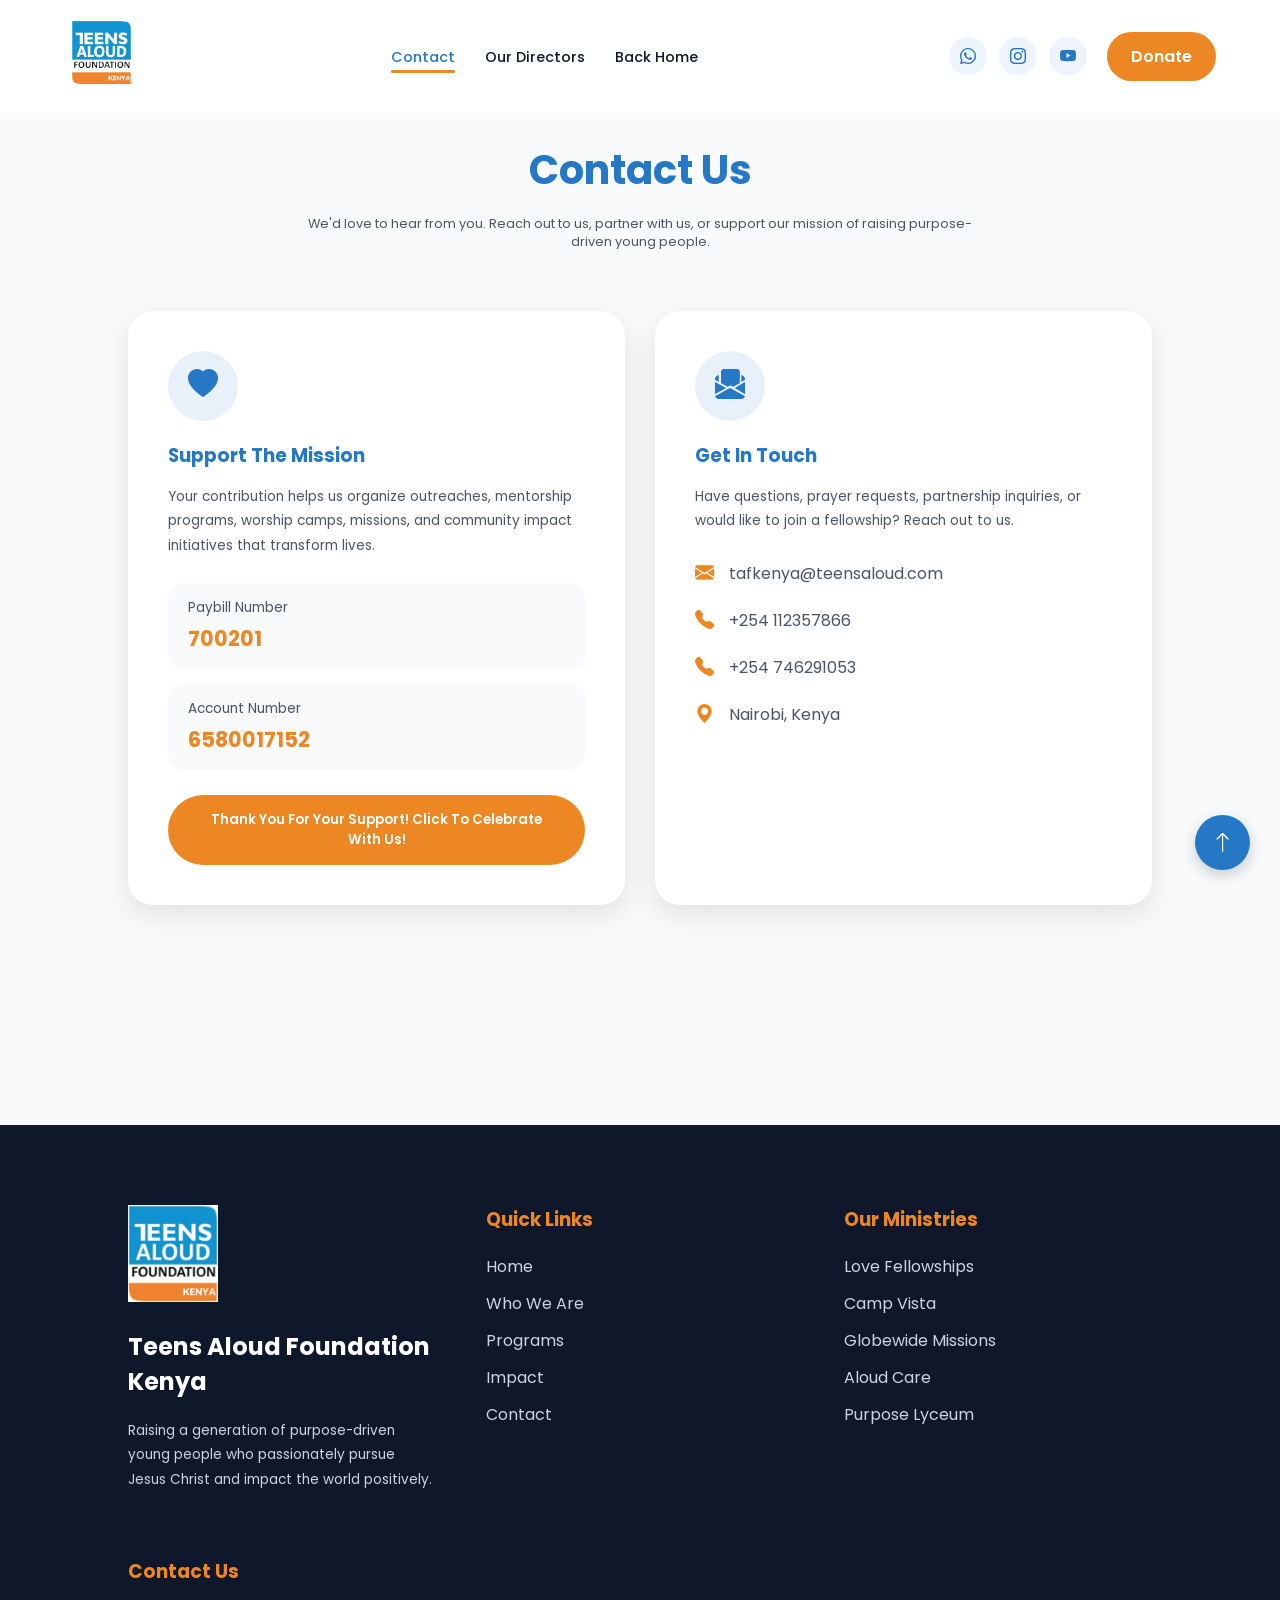
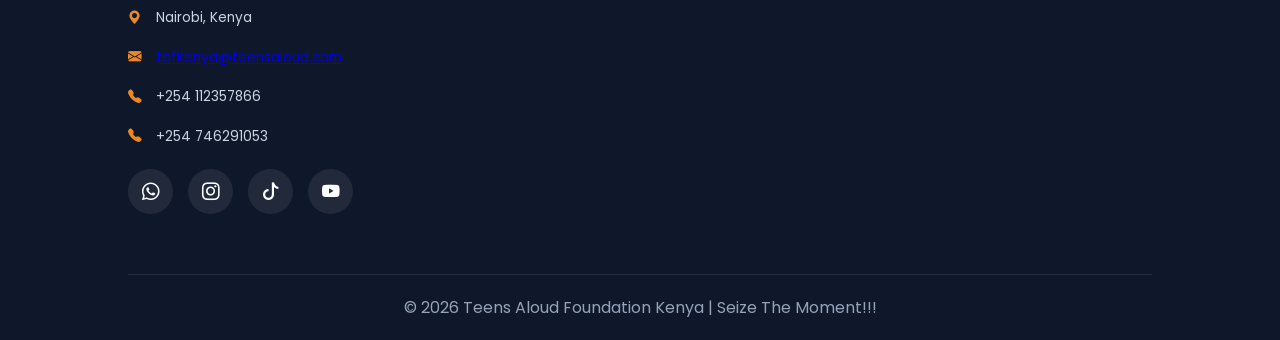
<file: contact_us.html>
<!DOCTYPE html>
<html lang="en">
<head>
    <meta charset="UTF-8">
    <meta name="viewport" content="width=device-width, initial-scale=1.0">
    <title>Sub-Ministry Directors | Teens Aloud Foundation</title>
    <link rel="preconnect" href="https://fonts.googleapis.com">
    <link rel="stylesheet" href="Home.css">
    <link rel="preconnect" href="https://fonts.gstatic.com" crossorigin>
    <link rel="stylesheet"href="https://cdn.jsdelivr.net/npm/bootstrap-icons@1.13.1/font/bootstrap-icons.min.css">
    <link href="https://fonts.googleapis.com/css2?family=Poppins:wght@300;400;500;600;700&display=swap" rel="stylesheet">

</head>

<body>
    <!-- HEADER -->
    <header>
    <nav class="navbar">

        <!-- LOGO -->
        <div class="logo">
            <img
                src="images/taf_KENY_2_-removebg-preview.png"
                alt="TAF Logo"
                class="logo-img"
            >
        </div>

        <!-- NAV LINKS -->
        <ul class="nav-links" id="navLinks">
            <li><a href="#" class="active" >Contact</a></li>
            <li><a href="directors.html">Our Directors</a></li>
            <li><a href="index.html" >Back Home</a></li>
        </ul>

        <!-- RIGHT SIDE -->
        <div class="nav-right">

            <!-- SOCIALS -->
            <div class="nav-socials">

                <a href="https://whatsapp.com/channel/0029Vam9Rb09sBI8XfmuP315" title="WhatsApp">
                    <i class="bi bi-whatsapp"></i>
                </a>

                <a href="https://www.instagram.com/teens_aloud_kenya?igsh=bHA4dHU2bThsamw3&utm_source=qr" title="Instagram">
                    <i class="bi bi-instagram"></i>
                </a>

                <a href="https://youtube.com/@teensaloudkenya?si=RLWSdQaIuWvniSny" title="YouTube">
                    <i class="bi bi-youtube"></i>
                </a>
            </div>

            <!-- DONATE BUTTON -->
            <a href="#" class="nav-btn">
                Donate
            </a>

            <!-- MOBILE MENU -->
            <div class="menu-btn" id="menuBtn">
                <i class="bi bi-list"></i>
            </div>
        </div>
    </nav>

</header>
<section class="contact-page" id="contact">

    <div class="section-title">
        <h2>Contact Us</h2>
        <p>
            We'd love to hear from you. Reach out to us, partner with us, or support our mission of raising purpose-driven young people.
        </p>
    </div>

    <div class="contact-grid">

        <!-- DONATE CARD -->

        <div class="contact-card donate-card">

            <div class="contact-icon">
                <i class="bi bi-heart-fill"></i>
            </div>

            <h3>Support The Mission</h3>

            <p>
                Your contribution helps us organize outreaches, mentorship programs,
                worship camps, missions, and community impact initiatives that transform lives.
            </p>

            <div class="donation-details">

                <div class="donation-item">
                    <span>Paybill Number</span>
                    <h4>700201</h4>
                </div>

                <div class="donation-item">
                    <span>Account Number</span>
                    <h4>6580017152</h4>
                </div>

            </div>

            <button type="button" style="border: none;" class="btn btn-primary" id="supportMissionBtn">
                Thank You For Your Support! Click To Celebrate With Us!
            </button>

        </div>

        <!-- CONTACT CARD -->

        <div class="contact-card">

            <div class="contact-icon">
                <i class="bi bi-envelope-paper-fill"></i>
            </div>

            <h3>Get In Touch</h3>

            <p>
                Have questions, prayer requests, partnership inquiries, or would like to join a fellowship? Reach out to us.
            </p>

            <div class="contact-info">

                <div class="info-item">
                    <i class="bi bi-envelope-fill"></i>
                    <span>tafkenya@teensaloud.com</span>
                </div>

                <div class="info-item">
                    <i class="bi bi-telephone-fill"></i>
                    <span>+254 112357866</span>
                </div>

                <div class="info-item">
                    <i class="bi bi-telephone-fill"></i>
                    <span>+254 746291053</span>
                </div>

                <div class="info-item">
                    <i class="bi bi-geo-alt-fill"></i>
                    <span>Nairobi, Kenya</span>
                </div>

            </div>

        </div>

    </div>

</section>

    <!-- FOOTER -->
    <footer class="footer">

        <div class="footer-container">

            <!-- BRAND -->

            <div class="footer-box">

                <img
                    src="images/taf KENY.png"
                    alt="TAF Logo"
                    class="footer-logo"
                >

                <h2>Teens Aloud Foundation Kenya</h2>

                <p>
                    Raising a generation of purpose-driven young people who passionately pursue Jesus Christ and impact the world positively.
                </p>

            </div>



            <!-- QUICK LINKS -->

            <div class="footer-box">

                <h3>Quick Links</h3>

                <ul>

                    <li><a href="index.html#home">Home</a></li>

                    <li><a href="index.html#about">Who We Are</a></li>

                    <li><a href="index.html#programs">Programs</a></li>

                    <li><a href="index.html#impact">Impact</a></li>

                    <li><a href="index.html#contact">Contact</a></li>

                </ul>

            </div>



            <!-- PROGRAMS -->

            <div class="footer-box">

                <h3>Our Ministries</h3>

                <ul>

                    <li><a href="index.html#love-fellowships">Love Fellowships</a></li>

                    <li><a href="index.html#camp-vista">Camp Vista</a></li>

                    <li><a href="index.html#globewide-missions">Globewide Missions</a></li>

                    <li><a href="index.html#aloud-care">Aloud Care</a></li>

                    <li><a href="index.html#purpose-lyceum">Purpose Lyceum</a></li>

                </ul>

            </div>



            <!-- CONTACT -->

            <div class="footer-box">

                <h3>Contact Us</h3>

                <p>
                    <i class="bi bi-geo-alt-fill"></i>
                    Nairobi, Kenya
                </p>

                <p>
                    <i class="bi bi-envelope-fill"></i>
                    <a href="tafkenya@teensaloud.com">tafkenya@teensaloud.com</a>
                </p>

                <p>
                    <i class="bi bi-telephone-fill"></i>
                    +254 112357866
                </p>

                <p>
                    <i class="bi bi-telephone-fill"></i>
                    +254 746291053
                </p>



                <!-- SOCIALS -->

                <div class="footer-socials">

                    <a title="WhatsApp" href="https://whatsapp.com/channel/0029Vam9Rb09sBI8XfmuP315">
                        <i class="bi bi-whatsapp"></i>
                    </a>

                    <a title="Instagram" href="https://www.instagram.com/teens_aloud_kenya?igsh=bHA4dHU2bThsamw3&utm_source=qr">
                        <i class="bi bi-instagram"></i>
                    </a>

                    <a title="TikTok" href="https://www.tiktok.com/@teensaloudkenya?_r=1&_t=ZS-96lHkJos5vY">
                        <i class="bi bi-tiktok"></i>
                    </a>

                    <a title="YouTube" href="https://youtube.com/@teensaloudkenya?si=RLWSdQaIuWvniSny">
                        <i class="bi bi-youtube"></i>
                    </a>

                </div>

            </div>

        </div>



        <!-- BOTTOM -->

        <div class="footer-bottom">

            <p>
                © 2026 Teens Aloud Foundation Kenya |
                Seize The Moment!!!
            </p>

        </div>

    </footer>

    <div class="scroll-top-btn">
        <i class="bi bi-arrow-up"></i>
    </div>

    
    <!-- THANK YOU CELEBRATION -->

    <div class="thankyou-overlay" id="thankyouOverlay">

        <div class="thankyou-box">

            <div class="success-circle">
                <i class="bi bi-heart-fill"></i>
            </div>

            <h2>Thank You!</h2>

            <p>
                Your willingness to support the mission means a lot.
                Together we are impacting lives, raising leaders,
                spreading hope and advancing God's Kingdom.
            </p>

            <button class="thankyou-btn" id="closeThankyou">
                Continue
            </button>

        </div>

        <!-- Confetti -->
        <div class="confetti-container"></div>

    </div>

    <script>

        // MOBILE MENU
        const header = document.querySelector("header");

        const sections = document.querySelectorAll("section");
        
        const navItems = document.querySelectorAll(".nav-links a");
        
        const navMenu = document.getElementById("navLinks");
        
        const menuBtn = document.getElementById("menuBtn");
        
        if(menuBtn && navMenu){
        
            menuBtn.addEventListener("click", () => {
        
                navMenu.classList.toggle("active");
        
                menuBtn.innerHTML = navMenu.classList.contains("active")
                    ? `<i class="bi bi-x-lg"></i>`
                    : `☰`;
        
            });
        
        }
        
        // CLOSE MOBILE MENU WHEN LINK IS CLICKED
        
        navItems.forEach(link => {
        
            link.addEventListener("click", () => {
        
                if(navMenu){
                    navMenu.classList.remove("active");
                }
        
                if(menuBtn){
                    menuBtn.innerHTML = `☰`;
                }
        
            });
        
        });

        const contactCards =
            document.querySelectorAll(".contact-card");

        function animateContactCards(){

            const triggerBottom =
                window.innerHeight * 0.88;

            contactCards.forEach((card, index) => {

                const cardTop =
                    card.getBoundingClientRect().top;

                if(cardTop < triggerBottom){

                    setTimeout(() => {

                        card.classList.add("show");

                    }, index * 250);

                }

            });

        }

        window.addEventListener(
            "scroll",
            animateContactCards
        );

        animateContactCards();

        // THANK YOU CELEBRATION

        const supportBtn =
            document.getElementById(
                "supportMissionBtn"
            );

        const thankyouOverlay =
            document.getElementById(
                "thankyouOverlay"
            );

        const closeThankyou =
            document.getElementById(
                "closeThankyou"
            );

        function createConfetti(){

            const container =
                document.querySelector(
                    ".confetti-container"
                );

            container.innerHTML = "";

            for(let i = 0; i < 120; i++){

                const confetti =
                    document.createElement("div");

                confetti.classList.add("confetti");

                confetti.style.left =
                    Math.random() * 100 + "%";

                confetti.style.background =
                    [
                        "#2578c6",
                        "#ec8723",
                        "#ffd700",
                        "#ffffff"
                    ][Math.floor(Math.random()*4)];

                confetti.style.animationDuration =
                    (Math.random()*3 + 2) + "s";

                container.appendChild(confetti);

            }

        }

        supportBtn.addEventListener(
            "click",
            (e) => {

                e.preventDefault();

                thankyouOverlay.classList.add(
                    "show"
                );

                createConfetti();

            }
        );

        closeThankyou.addEventListener(
            "click",
            () => {

                thankyouOverlay.classList.remove(
                    "show"
                );

            }
        );

        thankyouOverlay.addEventListener(
            "click",
            (e) => {

                if(
                    e.target === thankyouOverlay
                ){

                    thankyouOverlay.classList.remove(
                        "show"
                    );

                }

            }
        );
    </script>

</body>
</html>
</file>
<file: Home.css>
*{
        margin:0;
        padding:0;
        box-sizing:border-box;
        font-family:'Poppins',sans-serif;
    }

    :root{
        --primary:#2578c6;
        --secondary:#ec8723;
        --dark:#111827;
        --other:#1f5489;
        --light:#f9fafb;
        --text:#4b5563;
        --white:#ffffff;
        --shadow:0 10px 30px rgba(0,0,0,0.1);
    }

    body{
        background:var(--light);
        color:var(--dark);
        overflow-x:hidden;
    }

    html{
        scroll-behavior:smooth;
    }

    /* NAVBAR */

/* ==========================================
MODERN NAVBAR
========================================== */

header{
    width:100%;
    position:fixed;
    top:0;
    left:0;
    z-index:1000;

    background:rgba(255,255,255,0.85);

    -webkit-backdrop-filter:blur(12px);
    backdrop-filter:blur(12px);

    transition:0.4s ease;

    border-bottom:
    1px solid rgba(255,255,255,0.2);
}

/* NAVBAR */

.navbar{
    width:90%;
    max-width:1300px;
    margin:auto;

    display:flex;
    align-items:center;
    justify-content:space-between;

    padding:15px 0;
}

.logo-img{
    height:75px;
    object-fit:contain;
}

.nav-links{
    display:flex;
    align-items:center;
    gap:30px;

    list-style:none;
}

.nav-links li a{
    position:relative;

    text-decoration:none;
    color:var(--dark);

    font-weight:500;
    font-size:0.9rem;

    transition:0.3s ease;
}

.nav-links li a::after{
    content:"";

    position:absolute;

    left:0;
    bottom:-6px;

    width:0%;
    height:3px;

    background:var(--secondary);

    border-radius:10px;

    transition:0.4s ease;
}

.nav-links li a:hover::after,
.nav-links li a.active::after{
    width:100%;
}

.nav-links li a:hover,
.nav-links li a.active{
    color:var(--primary);
}

.nav-right{
    display:flex;
    align-items:center;
    gap:20px;
}

.nav-socials{
    display:flex;
    gap:12px;
}

.nav-socials a{
    width:38px;
    height:38px;

    border-radius:50%;

    background:rgba(37,120,198,0.08);

    display:flex;
    align-items:center;
    justify-content:center;

    color:var(--primary);

    text-decoration:none;

    transition:0.3s ease;
}

.nav-socials a:hover{
    background:var(--primary);
    color:white;

    transform:translateY(-3px);
}

.nav-btn{
    padding:12px 24px;

    background:var(--secondary);
    color:white;

    border-radius:50px;

    text-decoration:none;

    font-weight:600;

    transition:0.3s ease;
}

.nav-btn:hover{
    background:var(--primary);

    transform:translateY(-3px);
}

.menu-btn{
    display:none;

    font-size:2rem;

    cursor:pointer;

    color:var(--primary);
}

    /* HERO SECTION */

.hero{
    position:relative;
    min-height:100vh;
    overflow:hidden;
    display:flex;
    align-items:center;
    justify-content:center;
    text-align:center;
    padding:120px 20px 50px;
}

.hero-slider{
    position:absolute;
    top:0;
    left:0;
    width:100%;
    height:100%;
    z-index:1;
}

.slide{
    position:absolute;
    width:100%;
    height:100%;
    opacity:0;
    transition:opacity 2.5s ease-in-out;
}

.slide.active{
    opacity:1;
}

.slide img{
    width:100%;
    height:100%;
    object-fit:cover;
}

.hero-overlay{
    position:absolute;
    top:0;
    left:0;
    width:100%;
    height:100%;
    background:rgba(0,0,0,0.5);
    z-index:2;
}

    .hero-content{
    position:relative;
    z-index:3;
    max-width:850px;
    color:white;
}

    .hero h1{
        font-size:4rem;
        line-height:1.2;
        margin-bottom:20px;
    }

    .hero h1 span, h3 span{
        color:var(--secondary);
    }

    .hero p{
        font-size:1.1rem;
        line-height:1.8;
        margin-bottom:35px;
        color:#f3f4f6;
    }

    .hero-buttons{
        display:flex;
        justify-content:center;
        gap:20px;
        flex-wrap:wrap;
    }

    .btn{
        padding:15px 32px;
        border-radius:50px;
        text-decoration:none;
        font-weight:600;
        transition:0.3s ease;
        display:inline-block;
    }

    .btn-primary{
        background:var(--secondary);
        color:white;
    }

    .btn-primary:hover{
        background:#e68900;
        transform:translateY(-3px);
    }

    .btn-outline{
        border:2px solid white;
        color:white;
    }

    .btn-outline:hover{
        background:white;
        color:var(--primary);
    }

    /* LEADERSHIP SECTION */

    .leadership-section{
        padding:60px 10%;
        background:white;
    }

    /* FOUNDER CARD */

    .founder-card{
        display:flex;
        align-items:center;
        gap:50px;

        background:var(--light);

        padding:40px;

        border-radius:30px;

        box-shadow:var(--shadow);

        margin-bottom:60px;

        overflow:hidden;
    }

    .founder-image{
        flex:1;
    }

    .founder-image img{
        width:100%;
        max-height:800px;
        max-width:600px;

        border-radius:20px;

        object-fit:cover;

        box-shadow:var(--shadow);
    }

    .founder-content{
        flex:1;
    }

    .leader-tag{
        display:inline-block;

        padding:8px 18px;

        border-radius:30px;

        background:rgba(37,120,198,0.1);

        color:var(--primary);

        font-size:14px;

        font-weight:600;

        margin-bottom:18px;
    }

    .leader-tag.secondary{
        background:rgba(236,135,35,0.12);
        color:var(--secondary);
    }

    .founder-content h3{
        font-size:2.3rem;

        margin-bottom:20px;

        color:var(--primary);
    }

    .founder-content p{
        color:var(--text);

        line-height:1.9;

        font-size:0.85rem;
    }

    /* DIRECTORS GRID */

    .directors-grid{
        display:grid;

        grid-template-columns:repeat(auto-fit,minmax(320px,1fr));

        gap:30px;
    }

    /* MINI CARDS */

    .director-mini-card{
        background:var(--light);

        border-radius:25px;

        padding:30px;

        display:flex;

        align-items:center;

        gap:25px;

        box-shadow:var(--shadow);

        transition:0.4s ease;
    }

    .director-mini-card:hover{
        transform:translateY(-8px);
    }

    .director-mini-image img{
        width:240px;
        height:240px;

        border-radius:20%;

        object-fit:cover;

        border:5px solid rgba(37,120,198,0.1);
    }

    .director-mini-content h4{
        font-size:1.4rem;

        margin:10px 0;

        color:var(--primary);
    }

    .director-mini-content p{
        color:var(--text);

        line-height:1.7;

        font-size:0.85rem;
    }

    .founder-card,
    .director-mini-card{
        opacity:0;
        transform:translateY(60px);
        transition:1s ease;
    }

    .founder-card.show,
    .director-mini-card.show{
        opacity:1;
        transform:translateY(0);
    }

    /* ACTED */

    .acted-grid{
        display:grid;

        grid-template-columns:
        repeat(auto-fit,minmax(240px,1fr));

        gap:30px;

        margin-top:40px;
    }

    .acted-mini-card{
        background:var(--light);

        border-radius:25px;

        padding:30px 25px;

        text-align:center;

        box-shadow:var(--shadow);

        transition:0.4s ease;

        display:flex;

        flex-direction:column;

        align-items:center;

        gap:18px;
    }

    .acted-mini-card:hover{
        transform:translateY(-8px);
    }

    .acted-mini-image img{
        width:140px;
        height:140px;

        border-radius:50%;

        object-fit:cover;

        border:5px solid rgba(37,120,198,0.1);

        box-shadow:0 10px 25px rgba(0,0,0,0.08);
    }

    .acted-mini-content h4{
        font-size:0.85rem;

        color:var(--primary);

        margin-bottom:8px;
    }

    .acted-mini-card p{
        color:var(--text);

        font-size:0.85rem;

        line-height:1.2;
    }

    /* TAG */

    .acted-mini-card .leader-tag{
        margin-bottom:5px;
    }

    .acted-mini-card{
        opacity:0;
        transform:translateY(60px);
        transition:1s ease;
    }

    .acted-mini-card.show{
        opacity:1;
        transform:translateY(0);
    }

    /* ABOUT */

    section{
        padding:60px 10%;
    }

    .section-title{
        text-align:center;
        margin-bottom:60px;
    }

    .section-title h2{
        font-size:2.5rem;
        color:var(--primary);
        margin-bottom:15px;
    }

    .section-title p{
        color:var(--text);
        max-width:700px;
        margin:auto;
        font-size:0.8rem;
    }

    .about{
        display:grid;
        grid-template-columns:repeat(auto-fit,minmax(320px,1fr));
        gap:50px;
        align-items:center;
    }

    .about img{
        width:100%;
        border-radius:25px;
        box-shadow:var(--shadow);
    }

    .about-text h3{
        font-size:2rem;
        margin-bottom:20px;
        color:var(--other);
    }

    .about-text p{
        color:var(--text);
        line-height:1.9;
        margin-bottom:20px;
        font-size:0.85rem;
    }

    .about img,
    .about-text{
        opacity:0;
        transition:all 1.2s ease;
    }

    .about img{
        transform:translateX(-100px);
    }

    .about-text{
        transform:translateX(100px);
    }

    .about img.show,
    .about-text.show{
        opacity:1;
        transform:translateX(0);
    }

    /* VISION & MISSION SECTION */

    .vision-mission{
        padding:60px 10%;
        background:#f9fafc;
    }

    .vision-mission-container{
        display:grid;
        grid-template-columns:repeat(2,1fr);
        gap:30px;
        margin-top:50px;
    }

    .vision-card,
    .mission-card{
        background:white;
        padding:45px 35px;
        border-radius:24px;
        text-align:center;
        box-shadow:0 8px 30px rgba(0,0,0,0.06);
        transition:0.4s ease;
        border:1px solid rgba(0,0,0,0.05);

        opacity:0;
        transform:translateY(40px);
    }

    .vision-card.show,
    .mission-card.show{
        opacity:1;
        transform:translateY(0);
    }

    .vision-card:hover,
    .mission-card:hover{
        transform:translateY(-10px);
        box-shadow:0 15px 40px rgba(0,0,0,0.1);
    }

    .vm-icon{
        width:60px;
        height:60px;
        margin:auto;
        margin-bottom:25px;
        border-radius:50%;
        background:linear-gradient(135deg,#ff9800,var(--secondary));
        display:flex;
        align-items:center;
        justify-content:center;
        color:var(--primary);
        font-size:24px;
    }

    .vision-card h3,
    .mission-card h3{
        font-size:24px;
        margin-bottom:18px;
        color: var(--primary);
    }

    .vision-card p,
    .mission-card p{
        color:#666;
        line-height:1.6;
        font-size:0.85rem;
    }

    /* SUB MINISTRIES */

    .SUB-card{
        opacity:0;
        transform:translateX(120px);
        transition:
        opacity 0.8s ease,
        transform 0.8s ease;
    }

    .SUB-card.show{
        opacity:1;
        transform:translateX(0);
    }

    /* SUBS */

    .SUBs{
        background:white;
    }

    .SUB-grid{
        display:grid;
        grid-template-columns:repeat(auto-fit,minmax(350px,1fr));
        gap:30px;
    }

    .SUB-card{
        background:var(--light);
        padding:35px 25px;
        border-radius:24px;
        transition:0.4s ease;
        box-shadow:var(--shadow);
    }

    .SUB-card:hover{
        transform:translateY(-10px);
    }

    .SUB-card h3{
        margin:20px 0 15px;
        color:var(--primary);
    }

    .SUB-card p{
        color:var(--text);
        line-height:1.7;
        font-size:0.85rem;
    }

    /* PROGRAM CARDS ANIMATION */

    .program-card{
        opacity:0;
        transform:translateX(120px);
        transition:
        opacity 0.8s ease,
        transform 0.8s ease;
    }

    .program-card.show{
        opacity:1;
        transform:translateX(0);
    }

    /* PROGRAMS */

    .programs{
        background:white;
    }

    .program-card{
        background:var(--light);
        padding:35px 25px;
        border-radius:24px;
        transition:0.4s ease;
    }

    .program-card:hover{
        transform:translateY(-10px);
    }

    .program-card h3{
        margin:20px 0 15px;
        color:var(--primary);
    }

    .program-card p{
        color:var(--text);
        line-height:1.7;
        font-size:0.85rem;
    }

    .program-slider{
        position:relative;
        width:100%;
        display:flex;
        align-items:center;
        justify-content:center;
        gap:20px;
        margin-top:40px;
    }

    .program-viewport{
        width:100%;
        overflow:hidden;
    }

    .program-track{
        display:flex;
        gap:25px;
        transition:transform 0.7s ease;
    }

    /* SHOW 2 CARDS */

    .program-card{
        min-width:calc(50% - 15px);
        max-width:calc(50% - 15px);
        flex-shrink:0;
    }

    /* ARROWS */

    .program-arrow{
        width:40px;
        height:40px;
        border:none;
        border-radius:50%;
        background:var(--secondary);
        color:white;
        font-size:18px;
        cursor:pointer;
        transition:0.3s ease;
        z-index:5;
        box-shadow:0 5px 15px rgba(0,0,0,0.15);
    }

    .program-arrow:hover{
        background: var(--primary);
        transform:scale(1.1);
    }

    .icon{
        width:70px;
        height:70px;
        object-fit:contain;
        border-radius:50%;
        background:rgba(106,27,154,0.1);
        display:flex;
        align-items:center;
        justify-content:center;
        font-size:2rem;
    }

    .btn-learn{
    display:inline-block;
    margin-top:20px;
    padding:10px 20px;
    background:var(--primary);
    color:var(--white);
    text-decoration:none;
    border-radius:40px;
    font-size:14px;
    font-weight:600;
    transition:0.3s ease;
    box-shadow:0 8px 20px rgba(106,27,154,0.15);
    }

    .btn-learn:hover{
        background:var(--secondary);
        transform:translateY(-3px);
        box-shadow:0 12px 24px rgba(0,0,0,0.15);
    }

    /* IMPACT */

    .impact{
        background:linear-gradient(135deg,var(--primary),#14528c);
        color:white;
    }

    .impact-grid{
        display:grid;
        grid-template-columns:repeat(auto-fit,minmax(200px,1fr));
        gap:30px;
        text-align:center;
    }

    .impact-box h3{
        font-size:3rem;
        margin-bottom:10px;
        color:var(--secondary);
    }

    /* CORE values*/

    .value-card{
        opacity:0;
        transform:translateX(120px);
        transition:
        opacity 0.8s ease,
        transform 0.8s ease;
    }

    .value-card.show{
        opacity:1;
        transform:translateX(0);
    }

    .values{
        background:white;
    }

    .value-grid{
        display:grid;
        grid-template-columns:repeat(auto-fit,minmax(300px,1fr));
        gap:30px;
    }

    .value-card{
        background:var(--light);
        padding:35px 25px;
        border-radius:24px;
        transition:0.4s ease;
        box-shadow:var(--shadow);
    }

    .value-card:hover{
        transform:translateY(-10px);
    }

    .value-card h3{
        margin:20px 0 15px;
        color:var(--primary);
    }

    .value-card p{
        color:var(--text);
        line-height:1.7;
        font-size:0.85rem;
    }

    .value-icon{
    width:60px;
    height:60px;
    border-radius:50%;
    background:var(--secondary);
    opacity: 0.8;
    display:flex;
    align-items:center;
    justify-content:center;
    margin-bottom:20px;
    }

    .value-icon i{
        font-size:50px;
        color:var(--primary);
    }

    /* TESTIMONIALS */

    .testimonials{
    padding:90px 10%;
    text-align:center;
    }

    .testimonial-container{
        display:flex;
        align-items:center;
        justify-content:space-between;
        gap:30px;
    }

    .testimonial-card{
        max-width:650px;
        text-align:center;
    }

    .testimonial-card h3{
        font-size:1.5rem;
        margin-bottom:20px;
        color:var(--primary);
    }

    .testimonial-card img{
        width:120px;
        height:120px;
        border-radius:50%;
        object-fit:cover;
        margin:20px 0;
    }

    .testimonial-card p{
        font-size:0.85rem;
        line-height:1.8;
        color:var(--text);
        margin:20px 0;
        text-align:center;
    }

    .testimonial-card h4{
        font-size:1.3rem;
        margin-top:20px;
        color:var(--secondary);
    }
    .testimonial-card h5{
        font-size:1.3rem;
        margin-top:20px;
        color:var(--secondary);
    }

    .testimonial-card{
        transition:0.5s ease;
    }

    .slide-out{
        opacity:0;
        transform:translateX(-120px);
    }

    .slide-in{
        animation:slideFromRight 0.6s ease;
    }

    @keyframes slideFromRight{

        from{
            opacity:0;
            transform:translateX(120px);
        }

        to{
            opacity:1;
            transform:translateX(0);
        }

    }

    .testimonial-card h3{
        font-size:2.5rem;
        color:var(--primary);
        margin-bottom:20px;
        letter-spacing:-1px;
    }

    .testimonial-card img{
        transition:0.4s ease;
    }

    .testimonial-card img:hover{
        transform:scale(1.08);
    }

    /* ARROWS */

    .arrow{
        width:40px;
        height:40px;
        border-radius:50%;
        background:none;
        border:none;
        font-size:1.2rem;
        cursor:pointer;
        color:var(--primary);
        box-shadow:0 10px 25px rgba(0,0,0,0.08);
        display:flex;
        align-items:center;
        justify-content:center;
        transition:0.3s ease;
    }

    .arrow:hover{
        background:var(--secondary);
        color:white;
        transform:scale(1.1);
    }

    /* CTA */

    .cta{
        text-align:center;
        background:white;
        border-radius:30px;
        padding:70px 30px;
        box-shadow:var(--shadow);
    }

    .cta h2{
        font-size:2.5rem;
        margin-bottom:20px;
        color:var(--primary);
    }

    .cta p{
        max-width:700px;
        margin:0 auto 30px;
        line-height:1.8;
        color:var(--text);
        font-size:0.85rem;
    }

    /* FOOTER */

    .footer{
        background:#0f172a;
        color:white;
        padding:80px 10% 20px;
        margin-top:80px;
    }

    .footer-container{
        display:grid;
        grid-template-columns:
        repeat(auto-fit,minmax(250px,1fr));
        gap:50px;
    }

    .footer-logo{
        width:90px;
        margin-bottom:20px;
    }

    .footer-box h2,
    .footer-box h3{
        margin-bottom:20px;
        color:white;
    }

    .footer-box h3{
        color:var(--secondary);
    }

    .footer-box p{
        color:#cbd5e1;
        line-height:1.8;
        margin-bottom:15px;
        font-size:0.85rem;
    }

    .footer-box ul{
        list-style:none;
    }

    .footer-box ul li{
        margin-bottom:12px;
    }

    .footer-box ul li a{
        text-decoration:none;
        color:#cbd5e1;
        transition:0.3s ease;
    }

    .footer-box ul li a:hover{
        color:var(--secondary);
        padding-left:5px;
    }

    .footer-box p i{
        color:var(--secondary);
        margin-right:10px;
    }

    .footer-socials{
        display:flex;
        gap:15px;
        margin-top:20px;
    }

    .footer-socials a{
        width:45px;
        height:45px;
        border-radius:50%;
        background:rgba(255,255,255,0.08);

        display:flex;
        align-items:center;
        justify-content:center;

        color:white;
        font-size:1.1rem;

        text-decoration:none;

        transition:0.3s ease;
    }

    .footer-socials a:hover{
        background:var(--secondary);
        transform:translateY(-5px);
    }

    .footer-bottom{
        margin-top:60px;
        border-top:1px solid rgba(255,255,255,0.1);
        padding-top:20px;
        text-align:center;
    }

    .footer-bottom p{
        color:#94a3b8;
    }

    /* ANIMATION */

    @keyframes fadeIn{
        from{
            opacity:0;
            transform:translateY(30px);
        }
        to{
            opacity:1;
            transform:translateY(0);
        }
    }

    .scroll-top-btn{

    position: fixed;
    bottom: 30px;
    right: 30px;
    width: 55px;
    height: 55px;
    background: var(--primary);
    color: white;
    border-radius: 50%;
    display: flex;
    justify-content: center;
    align-items: center;
    font-size: 22px;
    cursor: pointer;
    box-shadow: 0 5px 15px rgba(0,0,0,0.2);
    transition: 0.4s ease;
    z-index: 1000;
}

.scroll-top-btn:hover{

    transform: translateY(-5px);
    background: var(--secondary);
}

/* SUB-MINISTRY DIRECTORS */

.sub-dir-grid{
    display:grid;
    grid-template-columns:repeat(2, 1fr);
    gap:30px;
    margin-bottom:60px;
}

.sub-dir-grid .sub-director-card{
    background:#fff;
    border-radius:24px;
    padding:25px;
    text-align:center;
    box-shadow:0 10px 30px rgba(0,0,0,0.08);
    position:relative;
    overflow:hidden;

    opacity:0;
    transform:translateY(60px);

    transition:
        transform 0.6s ease,
        opacity 0.6s ease,
        box-shadow 0.4s ease;
}

.sub-dir-grid .sub-director-card.show{
    opacity:1;
    transform:translateY(0);
}

.sub-dir-grid .sub-director-card:hover{
    transform:translateY(-8px);
    box-shadow:0 15px 40px rgba(0,0,0,0.12);
}

.country-director{
    border-top:5px solid var(--secondary);
}

.deputy-country-director{
    border-top:5px solid var(--primary);
}

.sub-dir-grid .director-photo{
    width:140px;
    height:140px;
    border-radius:50%;
    object-fit:cover;
    margin:0 auto 15px;
    border:4px solid rgba(37,120,198,0.15);
}

.sub-dir-grid .ministry-badge{
    width:55px;
    height:55px;
    margin:0 auto 15px;
    border-radius:50%;
    background:rgba(37,120,198,0.08);

    display:flex;
    align-items:center;
    justify-content:center;
}

.sub-dir-grid .ministry-badge i{
    font-size:1.4rem;
    color:var(--primary);
}

.sub-dir-grid h3{
    font-size:1.35rem;
    color:var(--primary);
    margin-bottom:8px;
}

.sub-dir-grid span{
    display:block;
    font-size:0.9rem;
    font-weight:600;
    color:var(--secondary);
    margin-bottom:15px;
}

.sub-dir-grid p{
    font-size:0.92rem;
    line-height:1.7;
    color:var(--text);
}

.sub-directors{
    margin-top:100px;
    background:var(--light);
}

.sub-directors-grid{
    display:grid;
    grid-template-columns:
    repeat(auto-fit,minmax(240px,1fr));
    gap:22px;
}

.sub-director-card{
    background:white;
    border-radius:20px;
    padding:22px 18px;

    text-align:center;

    box-shadow:
    0 8px 20px rgba(0,0,0,0.06);

    transition:0.35s ease;

    position:relative;
    overflow:hidden;
}

.sub-director-card:hover{
    transform:translateY(-8px);
    box-shadow:
    0 15px 30px rgba(0,0,0,0.1);
}

/* TOP COLOR BAR */

.sub-director-card::before{
    content:"";
    position:absolute;
    top:0;
    left:0;
    width:100%;
    height:4px;
}

/* DIRECTOR PHOTO */

.director-photo{
    width:90px;
    height:90px;
    border-radius:50%;
    object-fit:cover;

    border:3px solid rgba(37,120,198,0.1);

    margin-bottom:12px;
}

/* MINISTRY ICON */

.ministry-badge{
    width:50px;
    height:50px;

    margin:auto;
    margin-bottom:12px;

    border-radius:14px;

    background:#f8fafc;

    display:flex;
    align-items:center;
    justify-content:center;
}

.ministry-badge img{
    width: 60px;
    height:60px;
    object-fit:contain;
}

/* NAME */

.sub-director-card h3{
    font-size:1rem;
    color:var(--primary);
    margin-bottom:5px;
    font-weight:600;
}

/* POSITION */

.sub-director-card span{
    display:block;
    color:var(--secondary);

    font-size:0.8rem;
    font-weight:600;

    margin-bottom:10px;
}

/* DESCRIPTION */

.sub-director-card p{
    color:var(--text);
    font-size:0.83rem;
    line-height:1.6;
}

/* COLOR ACCENTS */

.aloud-creative::before{
    background:#ff9800;
}

.aloud-choir::before{
    background:#2578c6;
}

.camp-vista::before{
    background:#7c3aed;
}

.aloud-care::before{
    background:#22c55e;
}

.taf-media::before{
    background:#111827;
}

.globewide::before{
    background:#ef4444;
}

.sportstronic::before{
    background:#06b6d4;
}

.love-fellowship::before{
    background:#ec4899;
}

.associates::before{
    background:#6366f1;
}

/* SUB DIRECTORS ANIMATION */

.sub-director-card{
    opacity:0;
    transform:translateY(60px);
    transition:
    opacity 0.8s ease,
    transform 0.8s ease;
}

.sub-director-card.show{
    opacity:1;
    transform:translateY(0);
}

/* =========================================
CONTACT PAGE
========================================= */

.contact-page{
    padding:140px 10%;
    background:var(--light);
}

.contact-grid{
    display:grid;
    grid-template-columns:repeat(auto-fit,minmax(280px,1fr));
    gap:30px;
    margin-top:50px;
}

.contact-card{
    background:white;
    padding:40px;
    border-radius:25px;
    box-shadow:var(--shadow);
    transition:0.4s ease;
}

.contact-card:hover{
    transform:translateY(-8px);
}

.contact-icon{
    width:70px;
    height:70px;
    border-radius:50%;
    background:rgba(37,120,198,0.1);

    display:flex;
    align-items:center;
    justify-content:center;

    margin-bottom:20px;
}

.contact-icon i{
    font-size:30px;
    color:var(--primary);
}

.contact-card h3{
    color:var(--primary);
    margin-bottom:15px;
}

.contact-card p{
    color:var(--text);
    line-height:1.8;
    margin-bottom:25px;
    font-size:0.85rem;
}

/* DONATION */

.donation-details{
    display:flex;
    flex-direction:column;
    gap:15px;
    margin-bottom:25px;
}

.donation-item{
    background:#f8fafc;
    padding:15px 20px;
    border-radius:15px;
}

.donation-item span{
    display:block;
    font-size:0.85rem;
    color:var(--text);
}

.donation-item h4{
    color:var(--secondary);
    font-size:1.3rem;
    margin-top:5px;
}

/* CONTACT */

.contact-info{
    display:flex;
    flex-direction:column;
    gap:18px;
}

.info-item{
    display:flex;
    align-items:center;
    gap:15px;
}

.info-item i{
    color:var(--secondary);
    font-size:1.2rem;
}

.info-item span{
    color:var(--text);
}

/* CONTACT ANIMATION */

.contact-card{
    opacity:0;
    transform:translateY(80px);
    transition:
    opacity 0.8s ease,
    transform 0.8s ease;
}

.contact-card.show{
    opacity:1;
    transform:translateY(0);
}

/* ===================================
THANK YOU OVERLAY
=================================== */

.thankyou-overlay{
    position:fixed;
    inset:0;

    background:rgba(0,0,0,0.75);

    display:flex;
    align-items:center;
    justify-content:center;

    z-index:99999;

    opacity:0;
    visibility:hidden;

    transition:0.5s ease;
}

.thankyou-overlay.show{
    opacity:1;
    visibility:visible;
}

.thankyou-box{
    background:white;

    width:90%;
    max-width:500px;

    padding:50px 35px;

    border-radius:30px;

    text-align:center;

    position:relative;

    animation:popUp 0.7s ease;
}

@keyframes popUp{

    0%{
        transform:scale(0.4);
        opacity:0;
    }

    70%{
        transform:scale(1.08);
    }

    100%{
        transform:scale(1);
        opacity:1;
    }

}

.success-circle{
    width:100px;
    height:100px;

    margin:auto auto 25px;

    border-radius:50%;

    background:linear-gradient(
        135deg,
        var(--secondary),
        #ffb347
    );

    display:flex;
    align-items:center;
    justify-content:center;

    animation:pulse 1.5s infinite;
}

.success-circle i{
    font-size:3rem;
    color:white;
}

@keyframes pulse{

    0%{
        transform:scale(1);
    }

    50%{
        transform:scale(1.1);
    }

    100%{
        transform:scale(1);
    }

}

.thankyou-box h2{
    color:var(--primary);
    font-size:2.2rem;
    margin-bottom:15px;
}

.thankyou-box p{
    color:var(--text);
    line-height:1.8;
    margin-bottom:25px;
}

.thankyou-btn{
    border:none;
    background:var(--secondary);
    color:white;

    padding:14px 30px;

    border-radius:50px;

    cursor:pointer;

    font-weight:600;

    transition:0.3s ease;
}

.thankyou-btn:hover{
    background:var(--primary);
}

/* CONFETTI */

.confetti{
    position:absolute;

    width:12px;
    height:12px;

    animation:fall linear forwards;
}

@keyframes fall{

    from{
        transform:translateY(-100vh) rotate(0deg);
    }

    to{
        transform:translateY(110vh) rotate(720deg);
    }

}

/* RESPONSIVENESS */

/* =========================================
LAPTOPS
========================================= */

@media screen and (max-width:1200px){

    section{
        padding:90px 6%;
    }

    .navbar{
        width:95%;
    }

    .hero h1{
        font-size:3.5rem;
    }

    .founder-card{
        gap:35px;
    }

    .director-mini-image img{
        width:200px;
        height:200px;
    }

}

/* =========================================
TABLETS
========================================= */

@media screen and (max-width:992px){

    html,
    body{
        overflow-x:hidden;
        width:100%;
    }

    section{
        padding:80px 6%;
    }

    /* NAVBAR */

    .navbar{
        width:100%;
        padding:14px 25px;
    }

    .menu-btn{
        display:block;
        z-index:10001;
    }

    .nav-btn,
    .nav-socials{
        display:none;
    }

    .nav-links{
        position:fixed;
        top:85px;
        right:-100%;
        width:260px;
        background:white;
        flex-direction:column;
        align-items:flex-start;
        gap:20px;
        padding:30px 25px;
        border-radius:20px;
        box-shadow:0 15px 40px rgba(0,0,0,0.12);
        transition:0.4s ease;
        z-index:9999;
    }

    .nav-links.active{
        right:20px;
    }

    /* HERO */

    .hero{
        padding-top:140px;
        min-height:100vh;
    }

    .hero-content{
        width:100%;
        max-width:100%;
        padding:0 10px;
    }

    .hero h1{
        font-size:2.9rem;
    }

    .hero p{
        font-size:1rem;
        line-height:1.8;
    }

    /* ABOUT */

    .about{
        grid-template-columns:1fr;
        text-align:center;
        gap:40px;
    }

    .about img{
        width:100%;
    }

    /* LEADERSHIP */

    .founder-card{
        flex-direction:column;
        text-align:center;
        padding:35px 25px;
    }

    .director-mini-card{
        flex-direction:column;
        text-align:center;
    }

    .director-mini-image img{
        width:220px;
        height:220px;
    }

    /* VISION */

    .vision-mission-container{
        grid-template-columns:1fr;
    }

    /* VALUES */

    .value-grid{
        grid-template-columns:1fr 1fr;
    }

    /* PROGRAMS */

    .program-card{
        min-width:100%;
        max-width:100%;
    }

    /* TESTIMONIALS */

    .testimonial-container{
        flex-direction:column;
    }

}

/* =========================================
MOBILE
========================================= */

@media screen and (max-width:768px){

    html,
    body{
        overflow-x:hidden;
        width:100%;
    }

    *{
        max-width:100%;
    }

    section{
        padding:70px 5%;
    }

    /* NAVBAR */

    header{
        width:100%;
    }

    .navbar{
        width:100%;
        padding:12px 18px;
    }

    .logo-img{
        height:55px;
    }

    .nav-links{
        width:220px;
        top:78px;
        right:-120%;
        padding:25px 20px;
    }

    .nav-links.active{
        right:10px;
    }

    /* HERO */

    .hero{
        width:100%;
        min-height:100vh;
        padding:130px 20px 70px;
    }

    .hero-slider,
    .slide,
    .slide img{
        width:100%;
        height:100%;
    }

    .hero-content{
        width:100%;
        max-width:100%;
    }

    .hero h1{
        font-size:2.2rem;
        line-height:1.3;
    }

    .hero p{
        font-size:0.95rem;
        line-height:1.8;
    }

    .hero-buttons{
        flex-direction:column;
        align-items:center;
        width:100%;
    }

    .btn{
        width:100%;
        max-width:320px;
        text-align:center;
    }

    /* TITLES */

    .section-title{
        margin-bottom:45px;
    }

    .section-title h2{
        font-size:2rem;
    }

    /* ABOUT */

    .about{
        gap:30px;
    }

    .about-text h3{
        font-size:1.8rem;
    }

    /* LEADERSHIP */

    .leadership-section{
        padding:80px 5%;
    }

    .founder-card,
    .director-mini-card,
    .acted-mini-card{
        width:100%;
        padding:28px 20px;
    }

    .founder-image img,
    .director-mini-image img{
        width:100%;
        max-width:280px;
        height:auto;
    }

    .acted-mini-image img{
        width:120px;
        height:120px;
    }

    .founder-content h3{
        font-size:1.8rem;
    }

    /* DIRECTORS */

    .directors-grid{
        grid-template-columns:1fr;
    }

    .acted-grid{
        grid-template-columns:1fr;
    }

    /* VALUES */

    .value-grid{
        grid-template-columns:1fr;
    }

    .value-card{
        width:100%;
        padding:30px 22px;
    }

    /* SUBS */

    .SUB-grid{
        grid-template-columns:1fr;
    }

    /* PROGRAMS */

    .program-slider{
        gap:10px;
    }

    .program-card{
        min-width:100%;
        max-width:100%;
        padding:30px 22px;
    }

    .program-arrow{
        width:42px;
        height:42px;
        font-size:18px;
    }

    /* IMPACT */

    .impact-grid{
        grid-template-columns:1fr 1fr;
        gap:18px;
    }

    .impact-box{
        padding:25px 18px;
    }

    .impact-box h3{
        font-size:2rem;
    }

    /* TESTIMONIALS */

    .testimonial-card{
        width:100%;
        max-width:100%;
        padding:20px;
    }

    .testimonial-card h3{
        font-size:1.8rem;
    }

    .testimonial-card p{
        font-size:0.95rem;
    }

    .testimonial-card img{
        width:95px;
        height:95px;
    }

    /* CTA */

    .cta{
        padding:50px 22px;
    }

    .cta h2{
        font-size:2rem;
    }

    /* FOOTER */

    .footer{
        padding:70px 5% 25px;
        text-align:center;
    }

    .footer-container{
        grid-template-columns:1fr;
        gap:40px;
    }

    .footer-socials{
        justify-content:center;
    }

    /* SCROLL BUTTON */

    .scroll-top-btn{
        width:50px;
        height:50px;
        right:20px;
        bottom:20px;
    }

}

/* =========================================
SMALL MOBILE DEVICES
========================================= */

@media screen and (max-width:480px){

    section{
        padding:65px 5%;
    }

    /* NAVBAR */

    .navbar{
        padding:10px 15px;
    }

    .logo-img{
        height:48px;
    }

    .nav-links{
        width:200px;
    }

    /* HERO */

    .hero{
        padding-top:120px;
    }

    .hero h1{
        font-size:1.9rem;
    }

    .hero p{
        font-size:0.9rem;
    }

    .btn{
        width:100%;
    }

    /* TITLES */

    .section-title h2{
        font-size:1.7rem;
    }

    /* LEADERSHIP */

    .founder-card,
    .director-mini-card,
    .acted-mini-card{
        padding:24px 18px;
    }

    .director-mini-image img{
        width:180px;
        height:180px;
    }

    /* VALUES */

    .value-card{
        padding:25px 18px;
    }

    /* IMPACT */

    .impact-grid{
        grid-template-columns:1fr;
    }

    /* TESTIMONIALS */

    .testimonial-card h3{
        font-size:1.5rem;
    }

    .testimonial-card h4,
    .testimonial-card h5{
        font-size:1rem;
    }

    /* CTA */

    .cta h2{
        font-size:1.6rem;
    }

    /* FOOTER */

    .footer{
        padding:60px 5% 20px;
    }

}

@media(max-width:768px){

    .sub-directors-grid{
        grid-template-columns:repeat(2,1fr);
        gap:16px;
    }

    .sub-director-card{
        padding:18px 14px;
    }

    .director-photo{
        width:75px;
        height:75px;
    }

    .sub-director-card p{
        font-size:0.78rem;
    }
}

@media(max-width:768px){

    .sub-dir-grid{
        grid-template-columns:1fr;
        gap:25px;
    }

    .sub-dir-grid .director-photo{
        width:120px;
        height:120px;
    }

    .sub-dir-grid h3{
        font-size:1.2rem;
    }
}

@media(max-width:520px){

    .sub-directors-grid{
        grid-template-columns:1fr;
    }
}

@media(max-width:768px){

    .contact-card{
        padding:30px 25px;
    }

}
</file>
